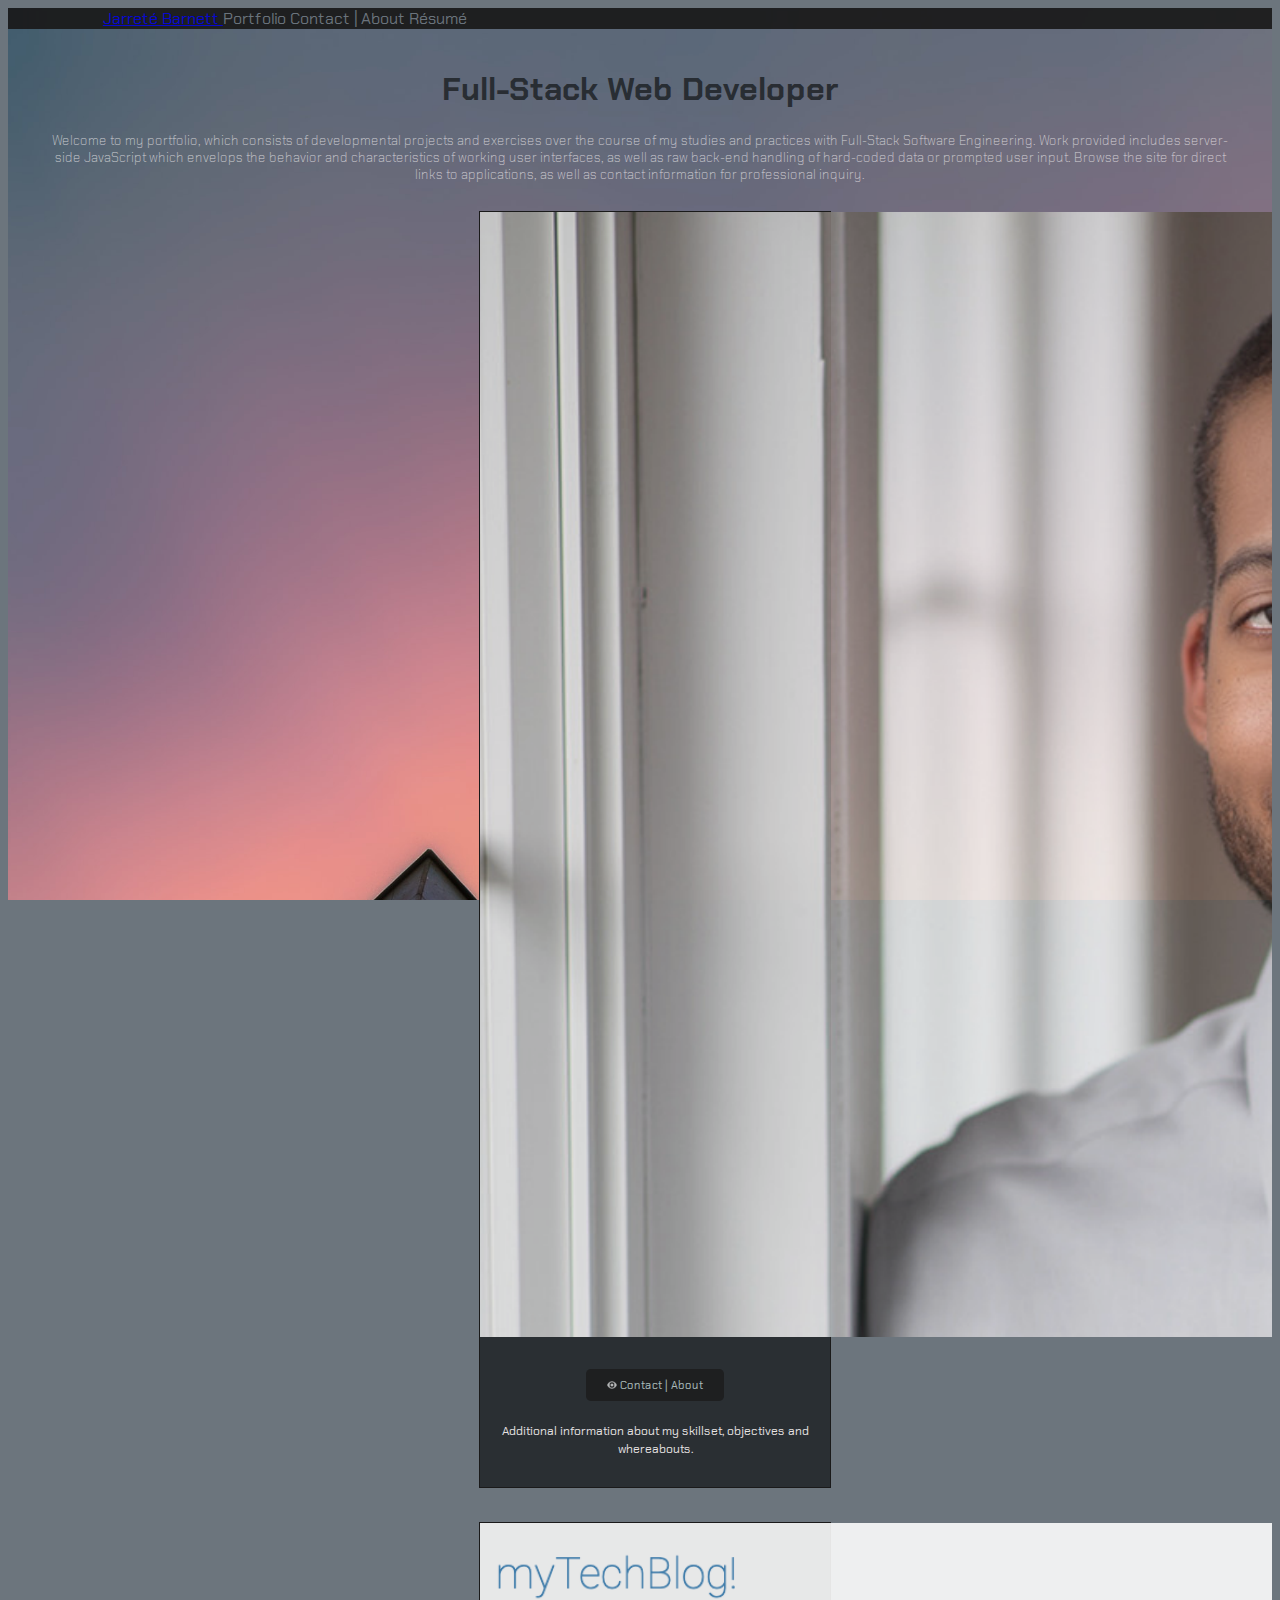
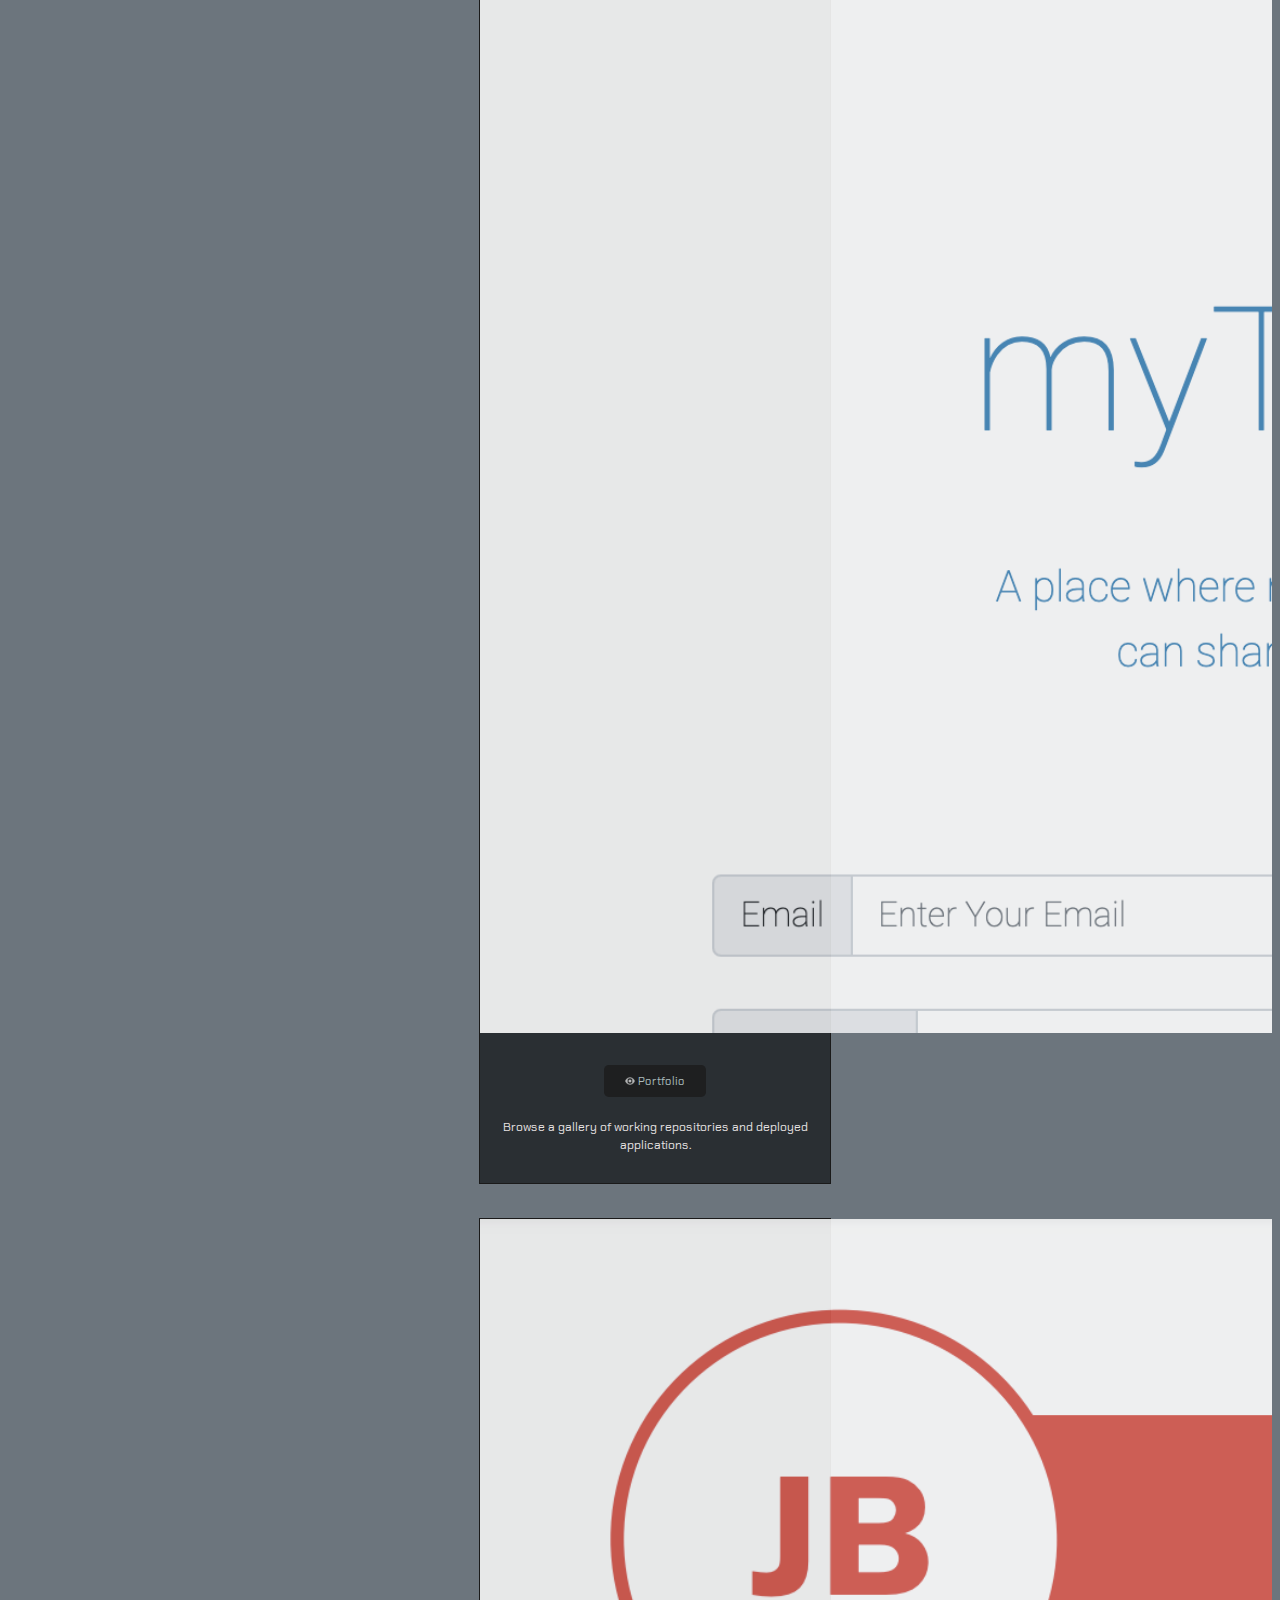
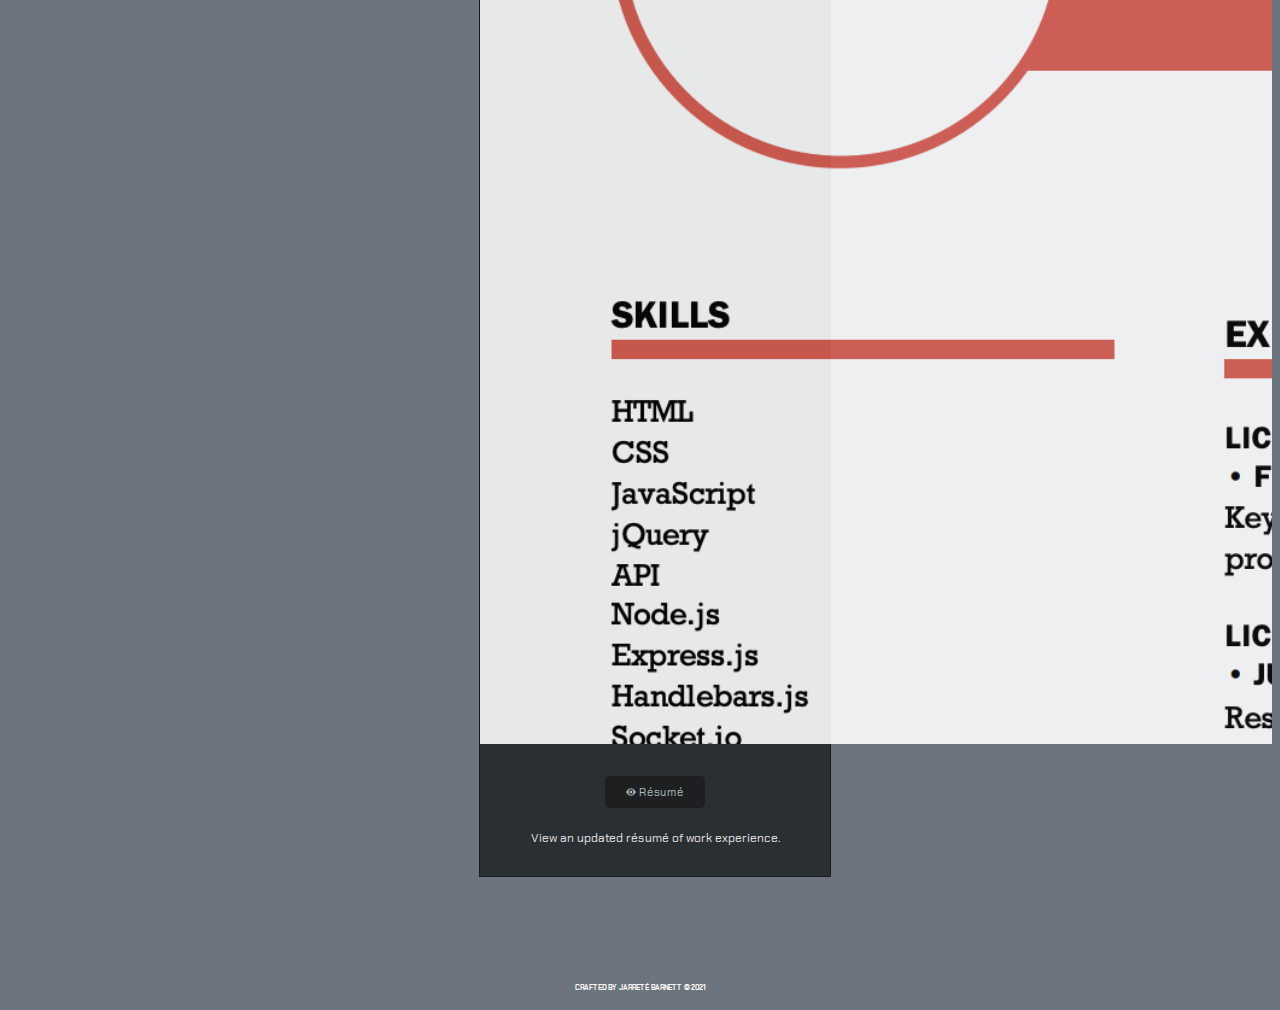
<file: index.html>
<!DOCTYPE html>
<html lang="en-us">
  <head>
    <meta charset="UTF-8">
    <meta http-equiv="X-UA-Compatible" content="IE=edge">
    <meta name="viewport" content="width=device-width, initial-scale=1.0">
    <link rel="shortcut icon" href="./assets/Images/portfolioshortcut.png" type="img/png">
    <title>Jarreté Barnett | Home</title>
    <link href="https://cdn.jsdelivr.net/npm/bootstrap@5.0.0-beta1/dist/css/bootstrap.min.css" rel="stylesheet" integrity="sha384-giJF6kkoqNQ00vy+HMDP7azOuL0xtbfIcaT9wjKHr8RbDVddVHyTfAAsrekwKmP1" crossorigin="anonymous">
    <link href="https://fonts.googleapis.com/css2?family=Chakra+Petch:wght@300&display=swap" rel="stylesheet">
    <link rel="stylesheet" href="./assets/CSS/style.css">
    <link rel="stylesheet" href="./assets/CSS/jass.css">
  </head>
  <body>
    <div class="container-fluid">
      <nav class="navbar navbar-expand-lg navbar-dark bg-dark" style="opacity: 93%">
        <div class="container">
          <div class="row-cols-auto">
            <div class="navbar" id="navbarNav">
              <a class="navbar-brand" href="index.html">
                Jarreté Barnett
              </a>
              <a class="nav-link" href="portfolio.html">Portfolio</a>
              <a class="nav-link" href="contact.html">Contact | About</a>
              <a class="nav-link" href="./assets/documents/Resume.pdf" target="_blank">Résumé</a>
            </div>
          </div>
        </div>
      </nav>
      <br>
      <h1>
        Full-Stack Web Developer
      </h1>
      <h2>
        Welcome to my portfolio, which consists of developmental projects and exercises over the course of my studies and practices with Full-Stack Software Engineering. Work provided includes server-side JavaScript which envelops the behavior and characteristics of working user interfaces, as well as raw back-end handling of hard-coded data or prompted user input. Browse the site for direct links to applications, as well as contact information for professional inquiry.
      </h2>
      <br>
      <div class="row">
        <div class="col-12">
          <div class="card mb-3" style="max-width: 350px;">
            <img src="./assets/Images/closeheadshot.png" class="card-img-top" alt="Bio">
            <div class="card-body">
              <br>
              <a href="contact.html" class="btn btn-dark"><img src="./assets/Images/eyeicon.png" style="max-width: 11px;"></img> Contact | About</a>
              <br>
              <br>
              <p class="card-text">Additional information about my skillset, objectives and whereabouts.</p>
            </div>
          </div>
        </div>
      </div>
      <br>
      <div class="row">
        <div class="col-12">
          <div class="card mb-3" style="max-width: 350px;">
            <img src="./assets/Images/mytechblog.png" class="card-img-top" alt="Portfolio">
            <div class="card-body">
              <br>
              <a href="portfolio.html" class="btn btn-dark"><img src="./assets/Images/eyeicon.png" style="max-width: 11px;"></img> Portfolio</a>
              <br>
              <br>
              <p class="card-text">Browse a gallery of working repositories and deployed applications.</p>
            </div>
          </div>
        </div>
      </div>
      <br>
      <div class="row">
        <div class="col-12">
          <div class="card mb-3" style="max-width: 350px;">
            <img src="./assets/Images/resumecloseup.png" class="card-img-top" alt="Résumé">
            <div class="card-body">
              <br>
              <a href="./assets/documents/Resume.pdf" class="btn btn-dark" target="_blank"><img src="./assets/Images/eyeicon.png" style="max-width: 11px;"></img> Résumé</a>
              <br>
              <br>
              <p class="card-text">View an updated résumé of work experience.</p>
            </div>
          </div>
        </div>
      </div>
      <br>
      <br>
      <br>
      <br>
      <br>
      <footer>
        CRAFTED BY JARRETÉ BARNETT &copy; 2021
      </footer>
      <br>
    </div>
  </body>
</html>
</file>
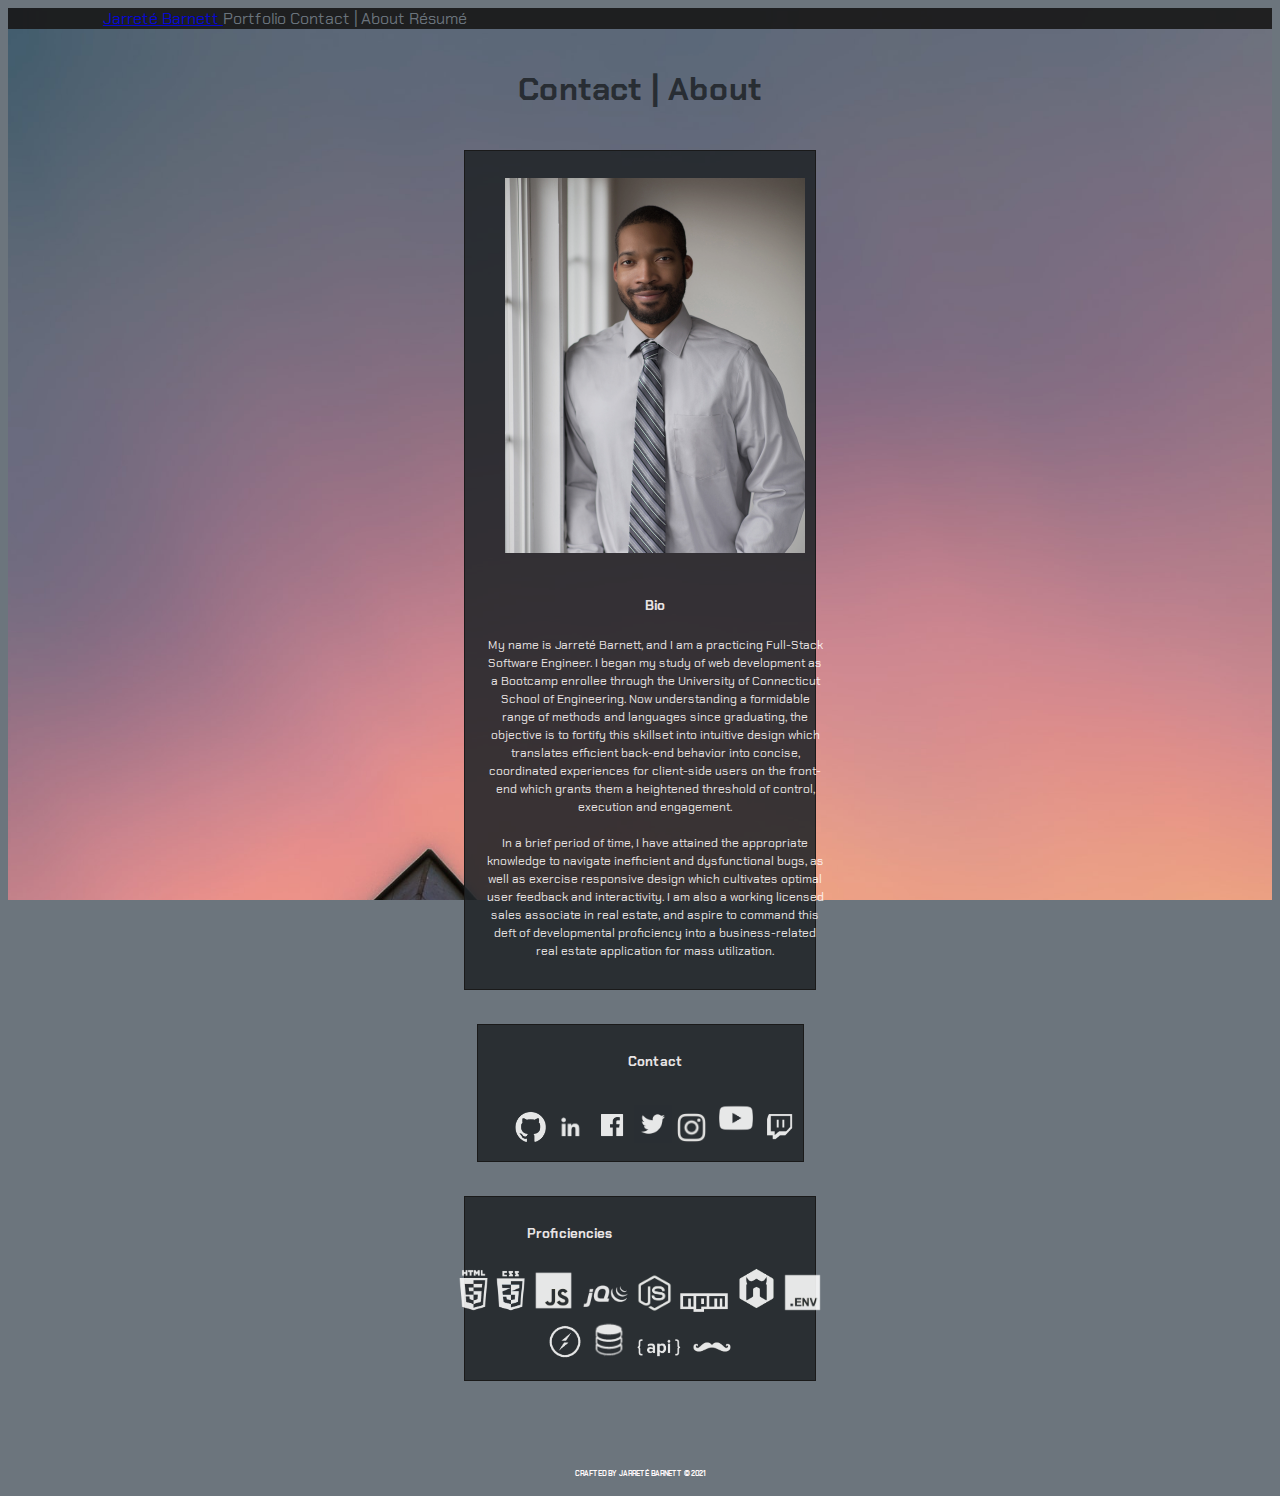
<file: contact.html>
<!DOCTYPE html>
<html lang="en-us">
  <head>
    <meta charset="UTF-8">
    <meta http-equiv="X-UA-Compatible" content="IE=edge">
    <meta name="viewport" content="width=device-width, initial-scale=1.0">
    <link rel="shortcut icon" href="./assets/Images/portfolioshortcut.png" type="img/png">
    <title>Jarreté Barnett | Contact</title>
    <link href="https://cdn.jsdelivr.net/npm/bootstrap@5.0.0-beta1/dist/css/bootstrap.min.css" rel="stylesheet" integrity="sha384-giJF6kkoqNQ00vy+HMDP7azOuL0xtbfIcaT9wjKHr8RbDVddVHyTfAAsrekwKmP1" crossorigin="anonymous">
    <link href="https://fonts.googleapis.com/css2?family=Chakra+Petch:wght@300&display=swap" rel="stylesheet">
    <link rel="stylesheet" href="./assets/CSS/style.css">
    <link rel="stylesheet" href="./assets/CSS/jass.css">
  </head>
  <body>
    <div class="container-fluid">
      <nav class="navbar navbar-expand-lg navbar-dark bg-dark" style="opacity: 93%">
        <div class="container">
          <div class="row-cols-auto">
            <div class="navbar" id="navbarNav">
              <a class="navbar-brand" href="index.html">
                Jarreté Barnett
              </a>
              <a class="nav-link" href="portfolio.html">Portfolio</a>
              <a class="nav-link" href="contact.html">Contact | About</a>
              <a class="nav-link" href="./assets/documents/Resume.pdf" target="_blank">Résumé</a>
            </div>
          </div>
        </div>
      </nav>
      <br>
      <h1>
        Contact | About
      </h1>
      <br>
      <div class="row">
        <div class="card mb-3" style="max-width: 350px;">
          <div class="row g-0">
            <div class="col-12">
              <div class="card-body">
                <br>
                <img src="./assets/Images/headshot.JPG" class ="card-img-top" style="max-width: 300px;" alt="Contact"></img>
                <h5 class="card-title">
                  <br>
                  Bio
                </h5>
                <p class="card-text">
                  My name is Jarreté Barnett, and I am a practicing Full-Stack Software Engineer. I began my study of web development as a Bootcamp enrollee through the University of Connecticut School of Engineering. Now understanding a formidable range of methods and languages since graduating, the objective is to fortify this skillset into intuitive design which translates efficient back-end behavior into concise, coordinated experiences for client-side users on the front-end which grants them a heightened threshold of control, execution and engagement.
                  <br>
                  <br>
                  In a brief period of time, I have attained the appropriate knowledge to navigate inefficient and dysfunctional bugs, as well as exercise responsive design which cultivates optimal user feedback and interactivity. I am also a working licensed sales associate in real estate, and aspire to command this deft of developmental proficiency into a business-related real estate application for mass utilization.
                </p>
              </div>
            </div>
          </div>
        </div>
      </div>
      <br>
      <div class="row">
        <div class="card mb-3" style="max-width: 350px;">
          <div class="col-md-12">
            <div class="card-body">
              <h5 class="card-title">
                Contact
              </h5>
              <div class="row-cols-auto">
                <a href="https://www.github.com/jarretebarnett/" target="_blank"><img src="./assets/Images/githublogo.png" style="max-width: 33px;"></img></a>
                <a href="https://www.linkedin.com/in/jarretebarnett/" target="_blank"><img src="./assets/Images/LinkedIn.png" style="max-width: 40px;"></img></a>
                <a href="https://www.facebook.com/jarrete.y.barnett/" target="_blank"><img src="./assets/Images/Facebook.png" style="max-width: 36px;"></img></a>
                <a href="https://twitter.com/jarrete_barnett" target="_blank"><img src="./assets/Images/Twitter.png" style="max-width: 38px;"></img></a>
                <a href="https://www.instagram.com/jarretebarnett/" target="_blank"><img src="./assets/Images/Instagram.jpg" style="max-width: 31px;"></img></a>
                <a href="https://www.youtube.com/channel/UCrvMqVxDXQxNlDNoavSRh5g" target="_blank"><img src="./assets/Images/YouTube.png" style="max-width: 50px;"></img></a>
                <a href="https://www.twitch.tv/jaewhybe" target="_blank"><img src="./assets/Images/Twitch.png" style="max-width: 31px;"></img></a>
              </div>
            </div>
          </div>
        </div>
      </div>
      <br>
      <div class="row">
        <div class="card mb-3" style="max-width: 350px;">
          <div class="card-body">
            <div class="row g-0">
              <h5 class="card-title">
                Proficiencies
              </h5>
              <br>
              <div class="row-cols-auto">
                <a><img src="./assets/Images/html.png" style="max-width: 33px;"></img></a>
                <a><img src="./assets/Images/css.png" style="max-width: 33px;"></img></a>
                <a><img src="./assets/Images/js.png" style="max-width: 45px;"></img></a>
                <a><img src="./assets/Images/jquery.png" style="max-width: 52px;"></img></a>
                <a><img src="./assets/Images/node.png" style="max-width: 37px;"></img></a>
                <a><img src="./assets/Images/npm.png" style="max-width: 54px;"></img></a>
                <a><img src="./assets/Images/nodemon.png" style="max-width: 43px;"></img></a>
                <a><img src="./assets/Images/dotenv.png" style="max-width: 41px;"></img></a>
                <a><img src="./assets/Images/socketio.png" style="max-width: 40px;"></img></a>
                <a><img src="./assets/Images/sql.png" style="max-width: 40px;"></img></a>
                <a><img src="./assets/Images/api.png" style="max-width: 53px;"></img></a>
                <a><img src="./assets/Images/handlebarsjs.png" style="max-width: 46px;"></img></a>
              </div>
            </div>
          </div>
        </div>
      </div>
      <br>
      <br>
      <br>
      <br>
      <footer>
       CRAFTED BY JARRETÉ BARNETT &copy; 2021
      </footer>
      <br>
    </div>
  </body>
</html>
</file>
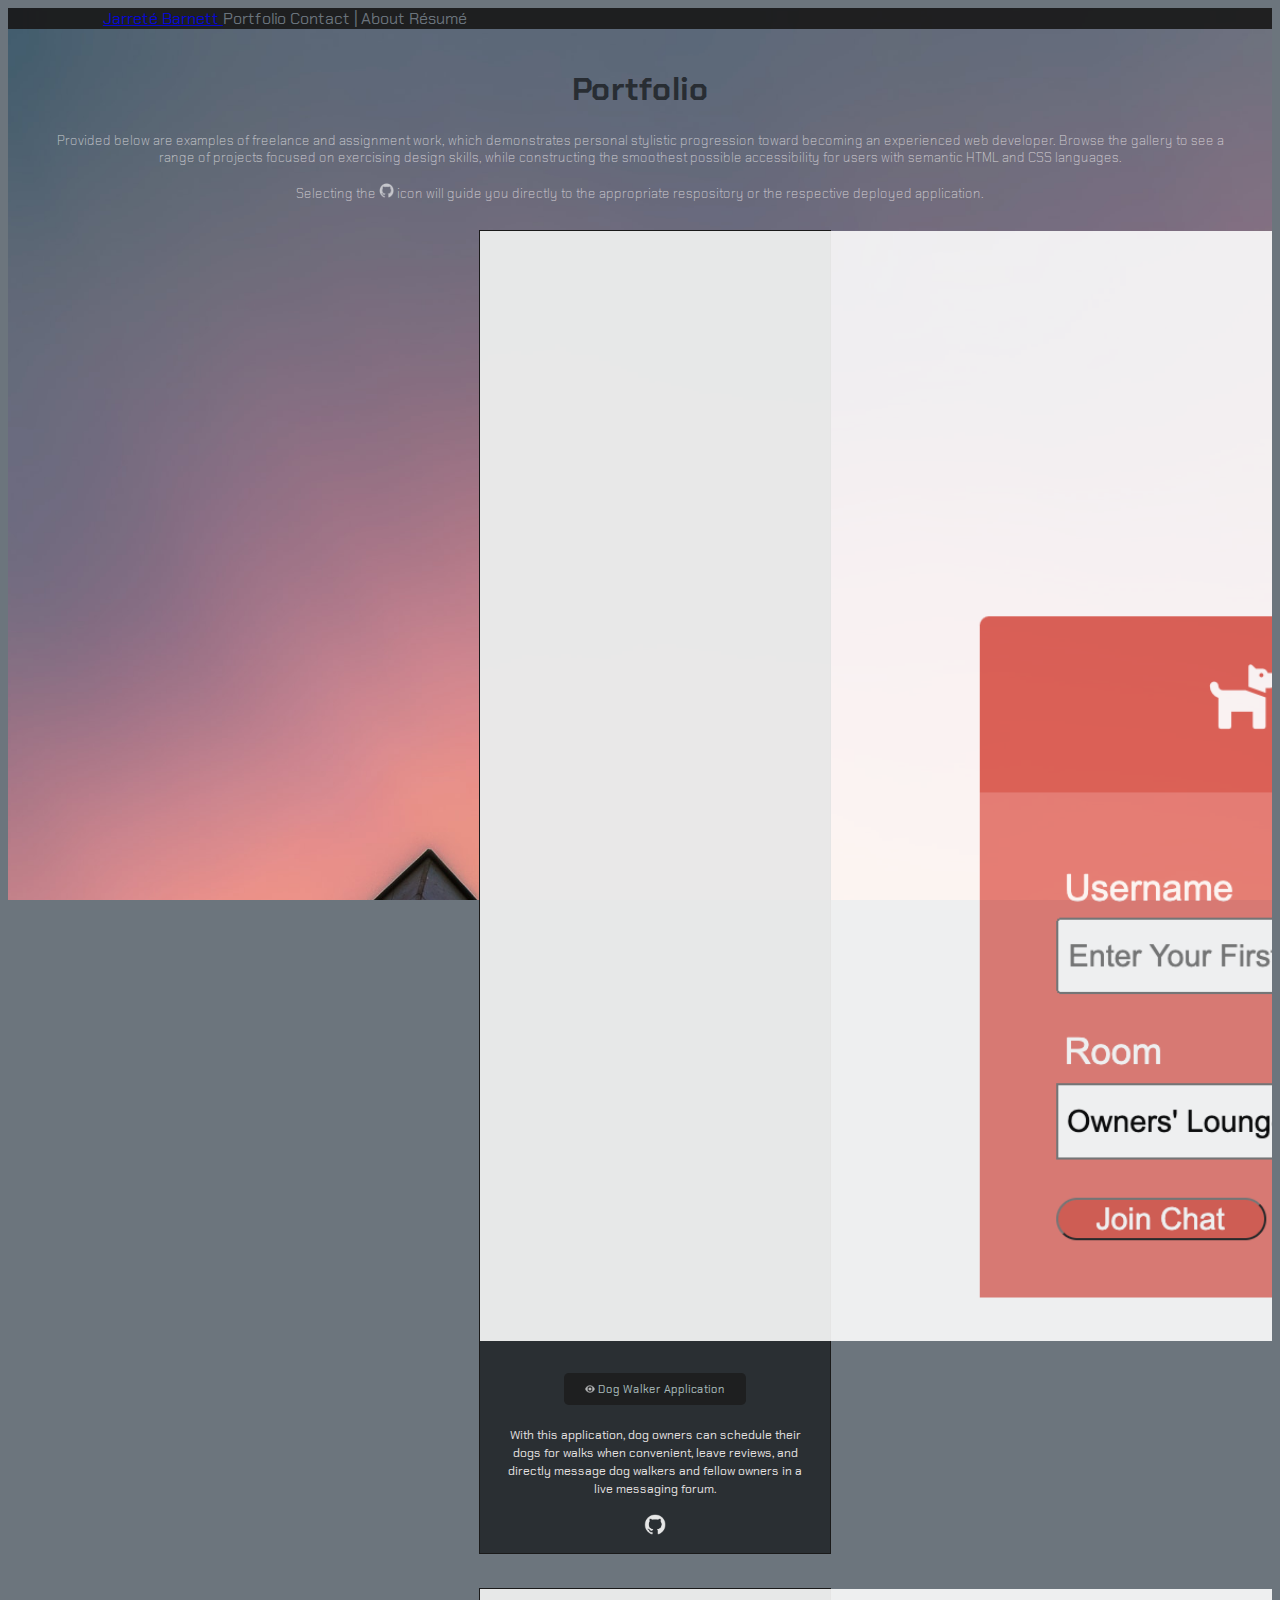
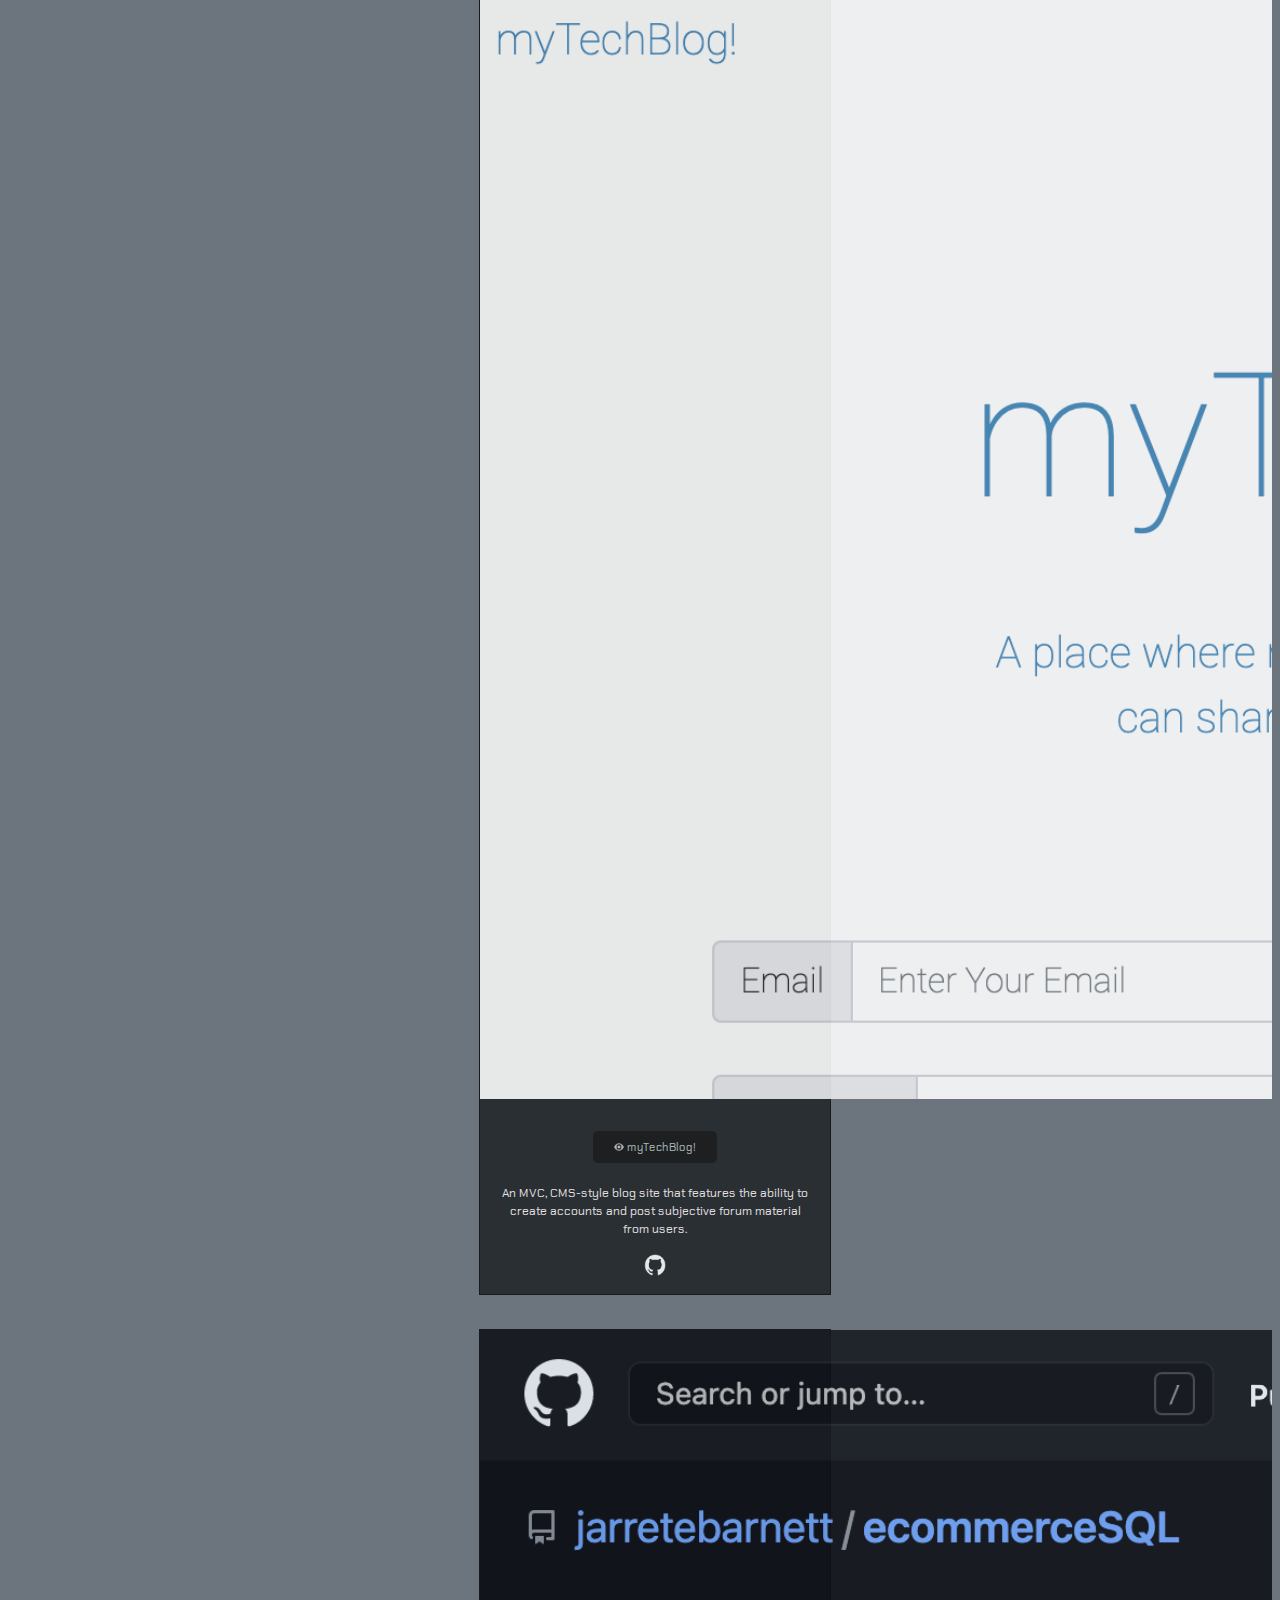
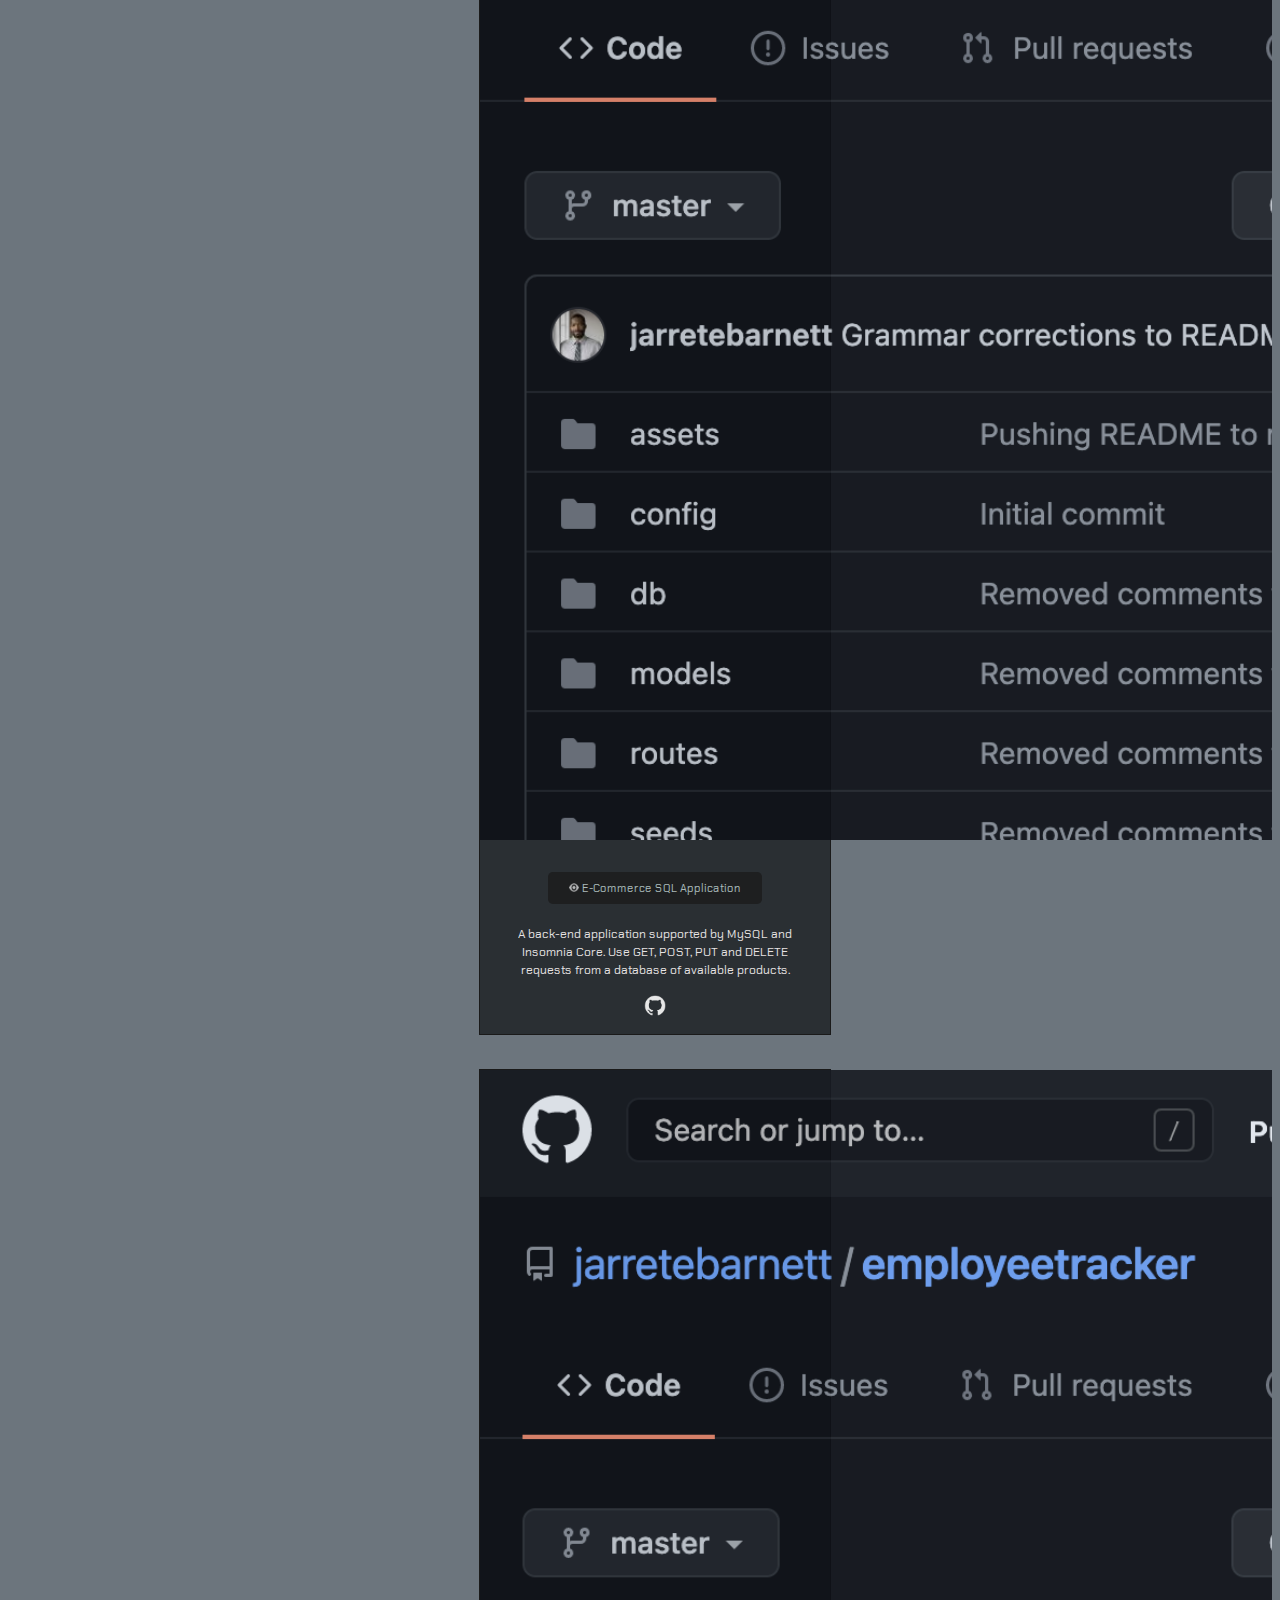
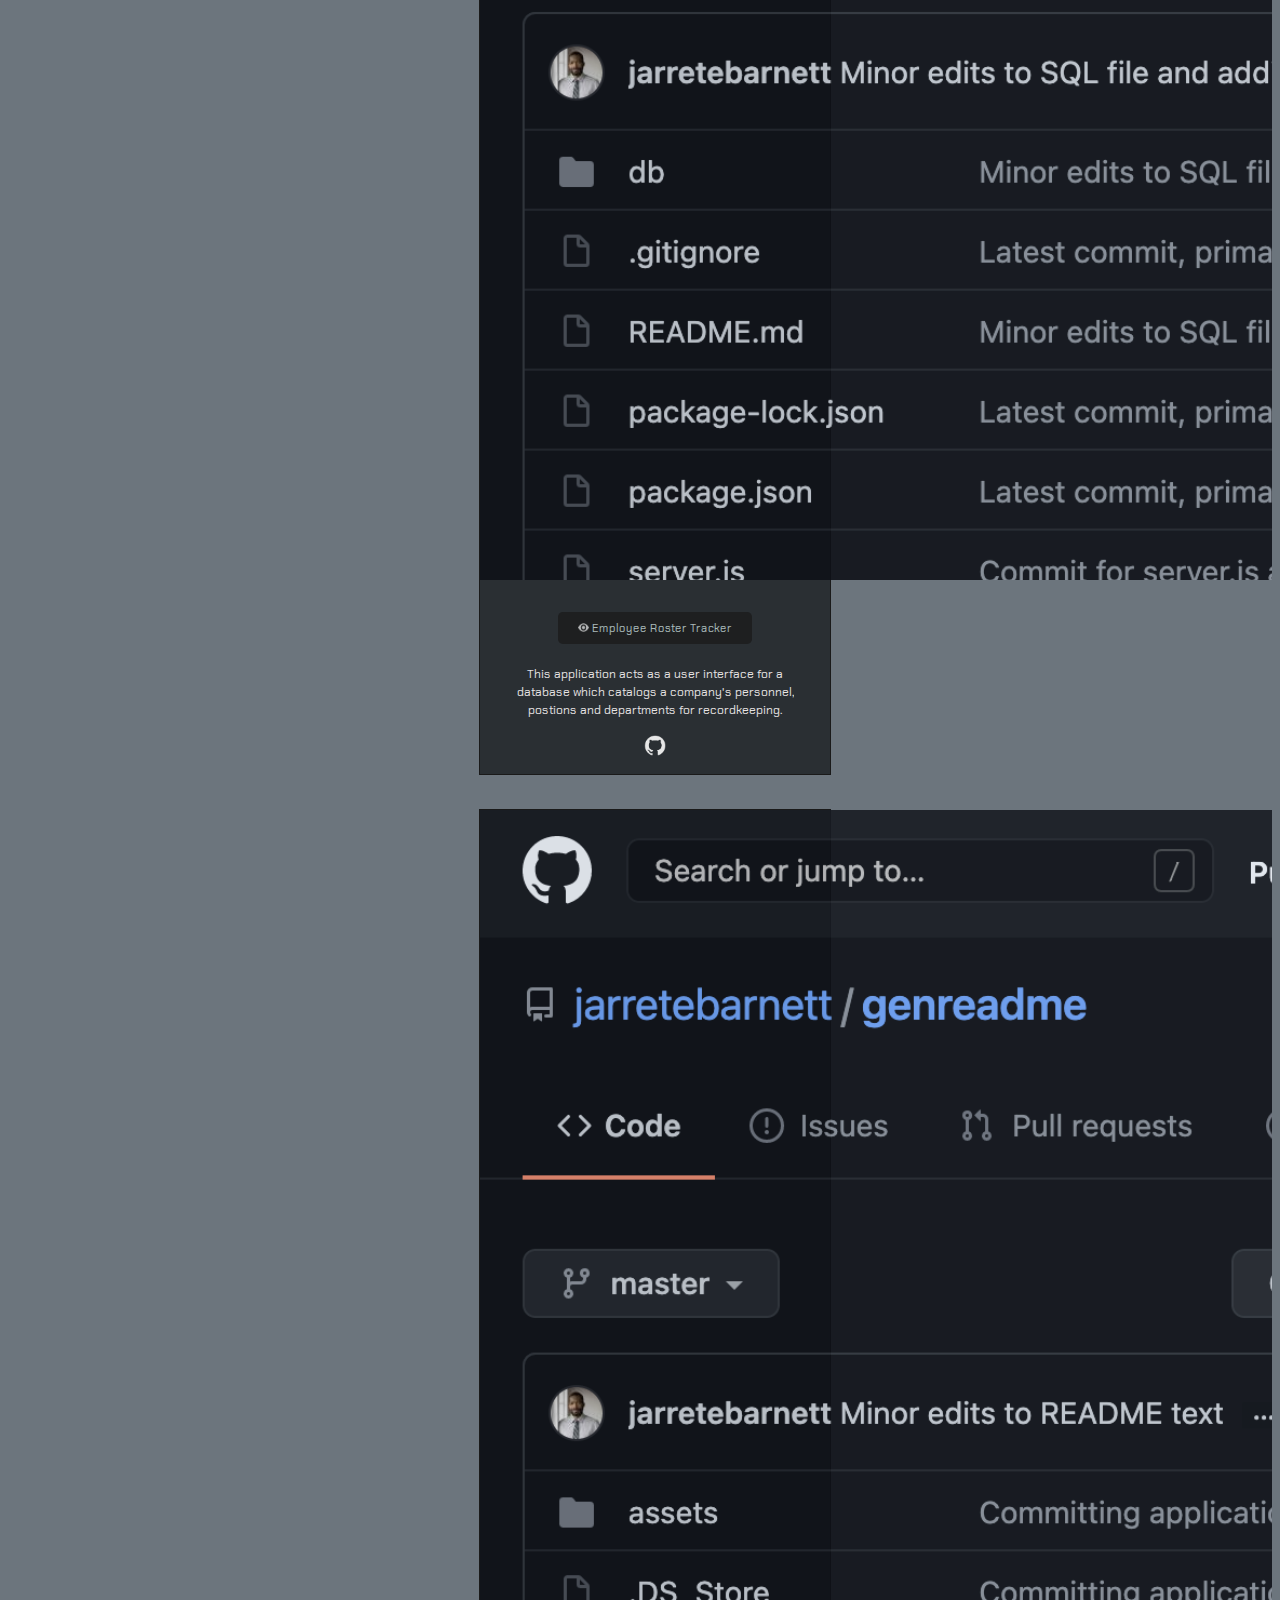
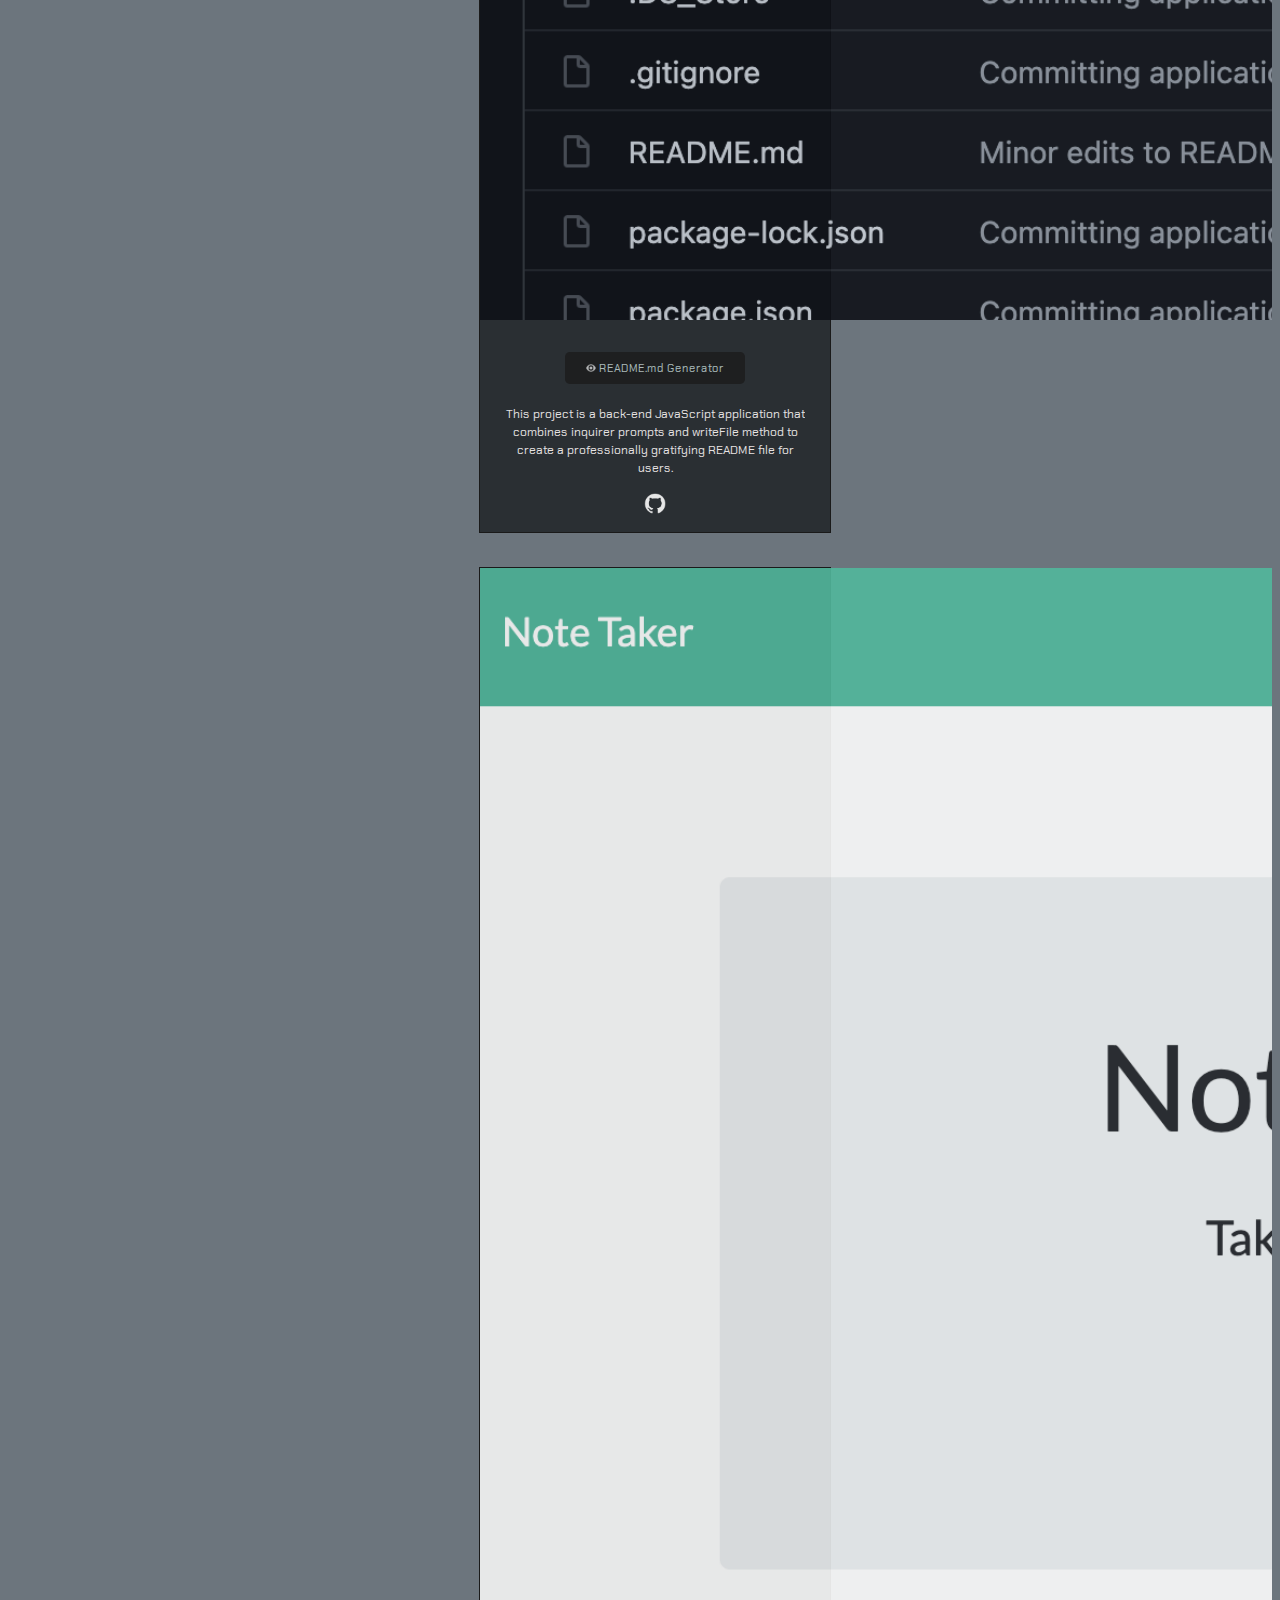
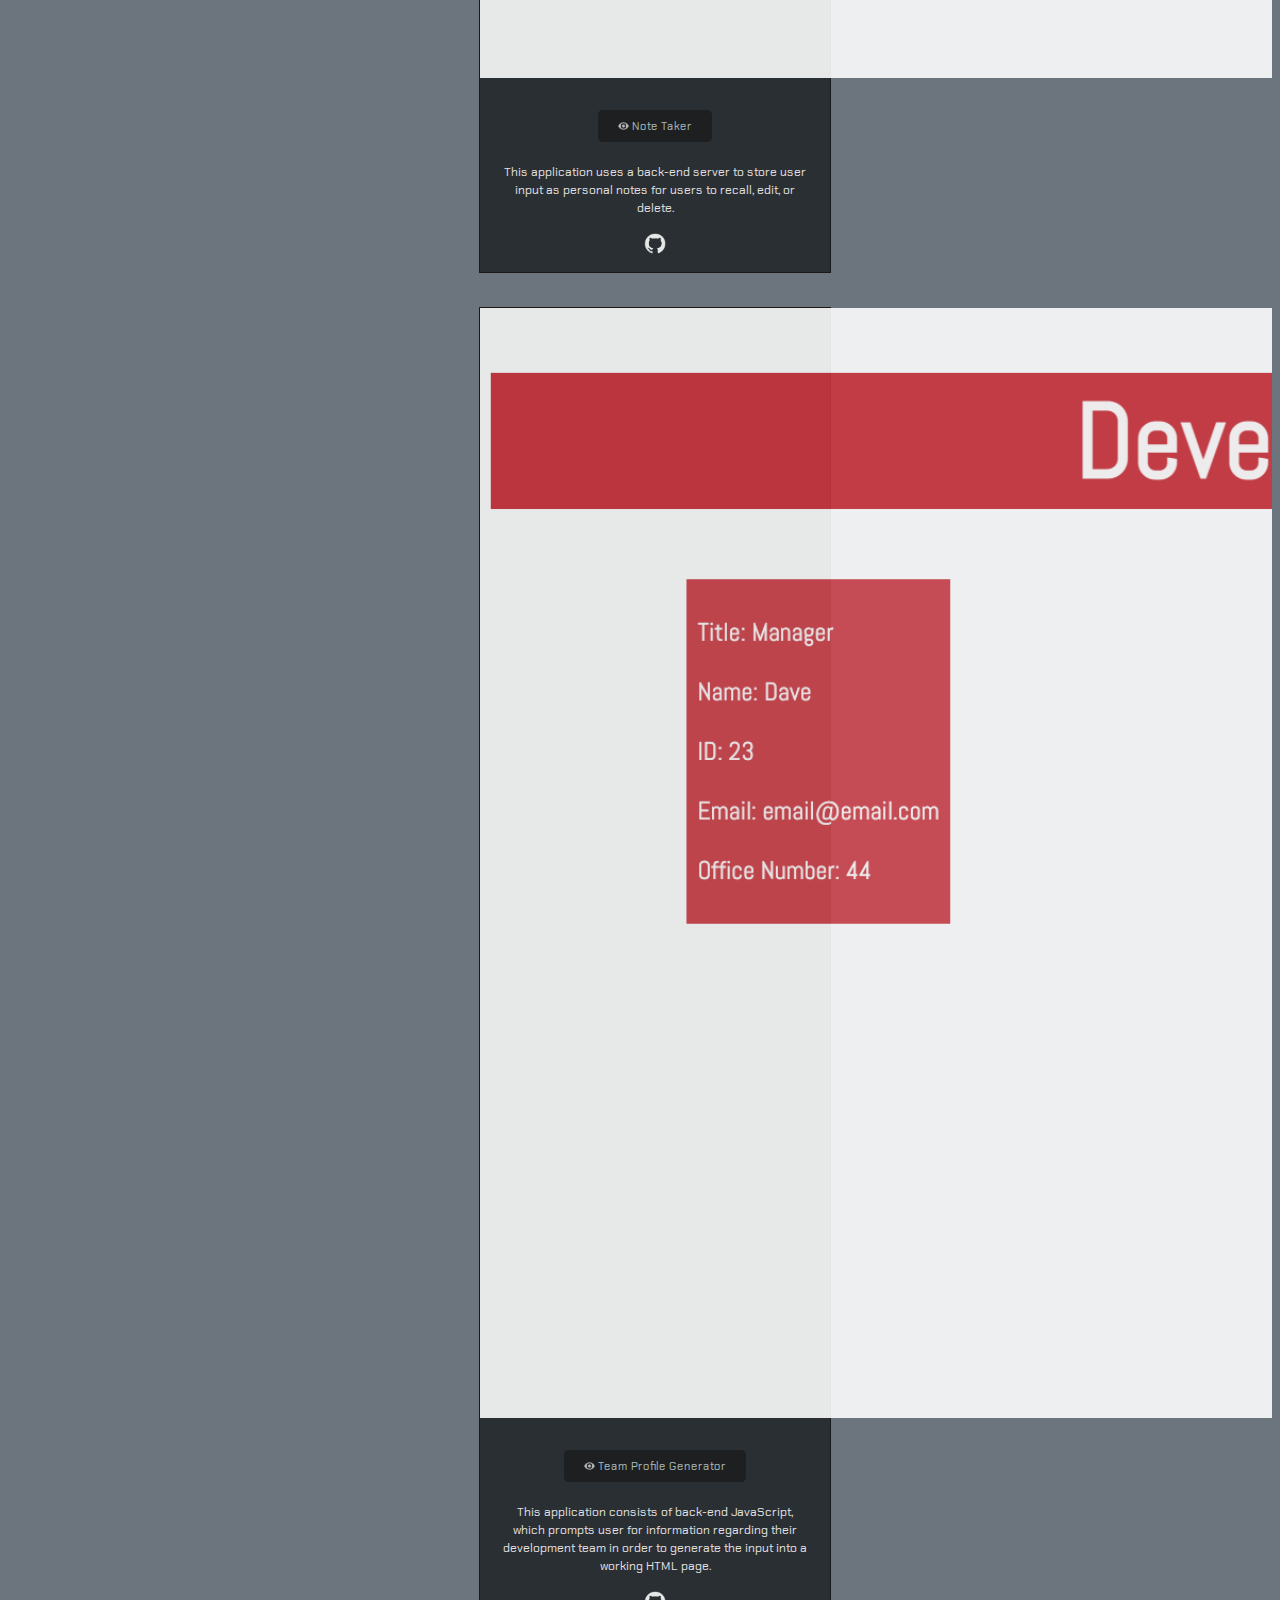
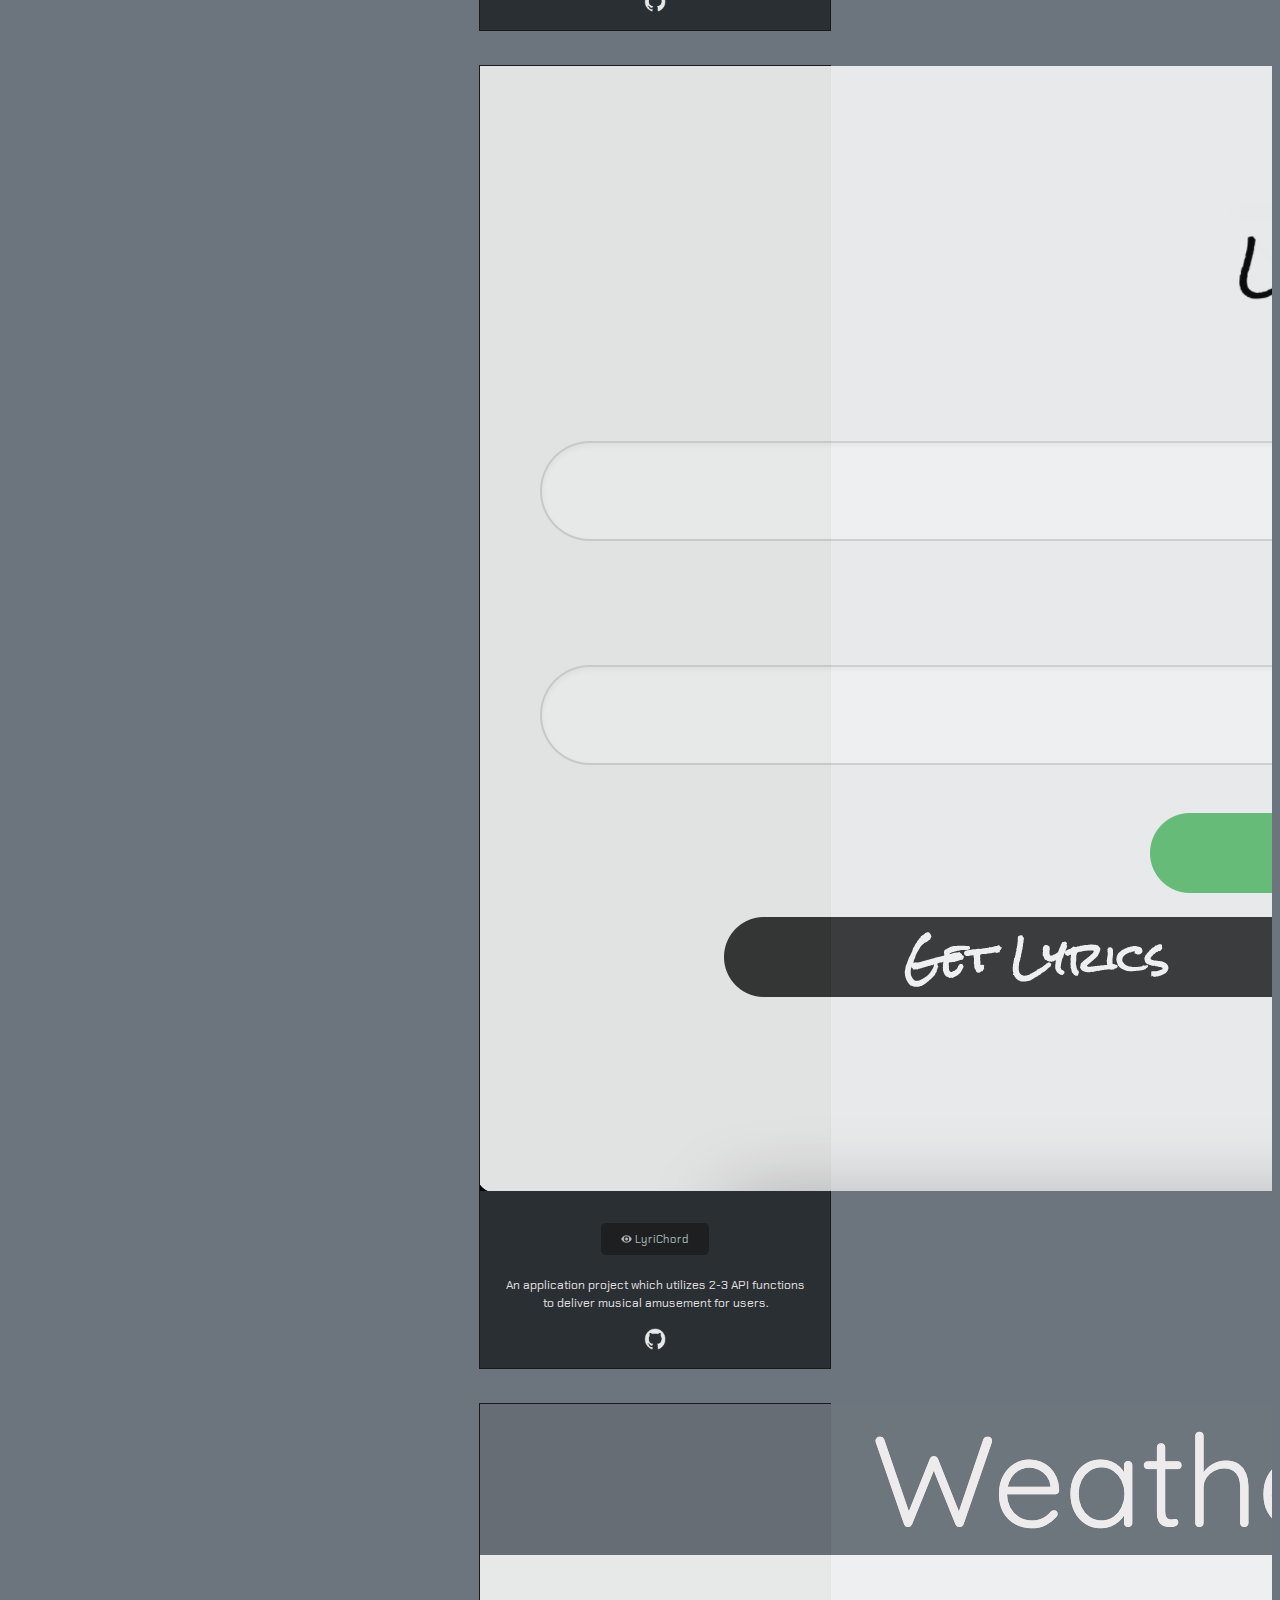
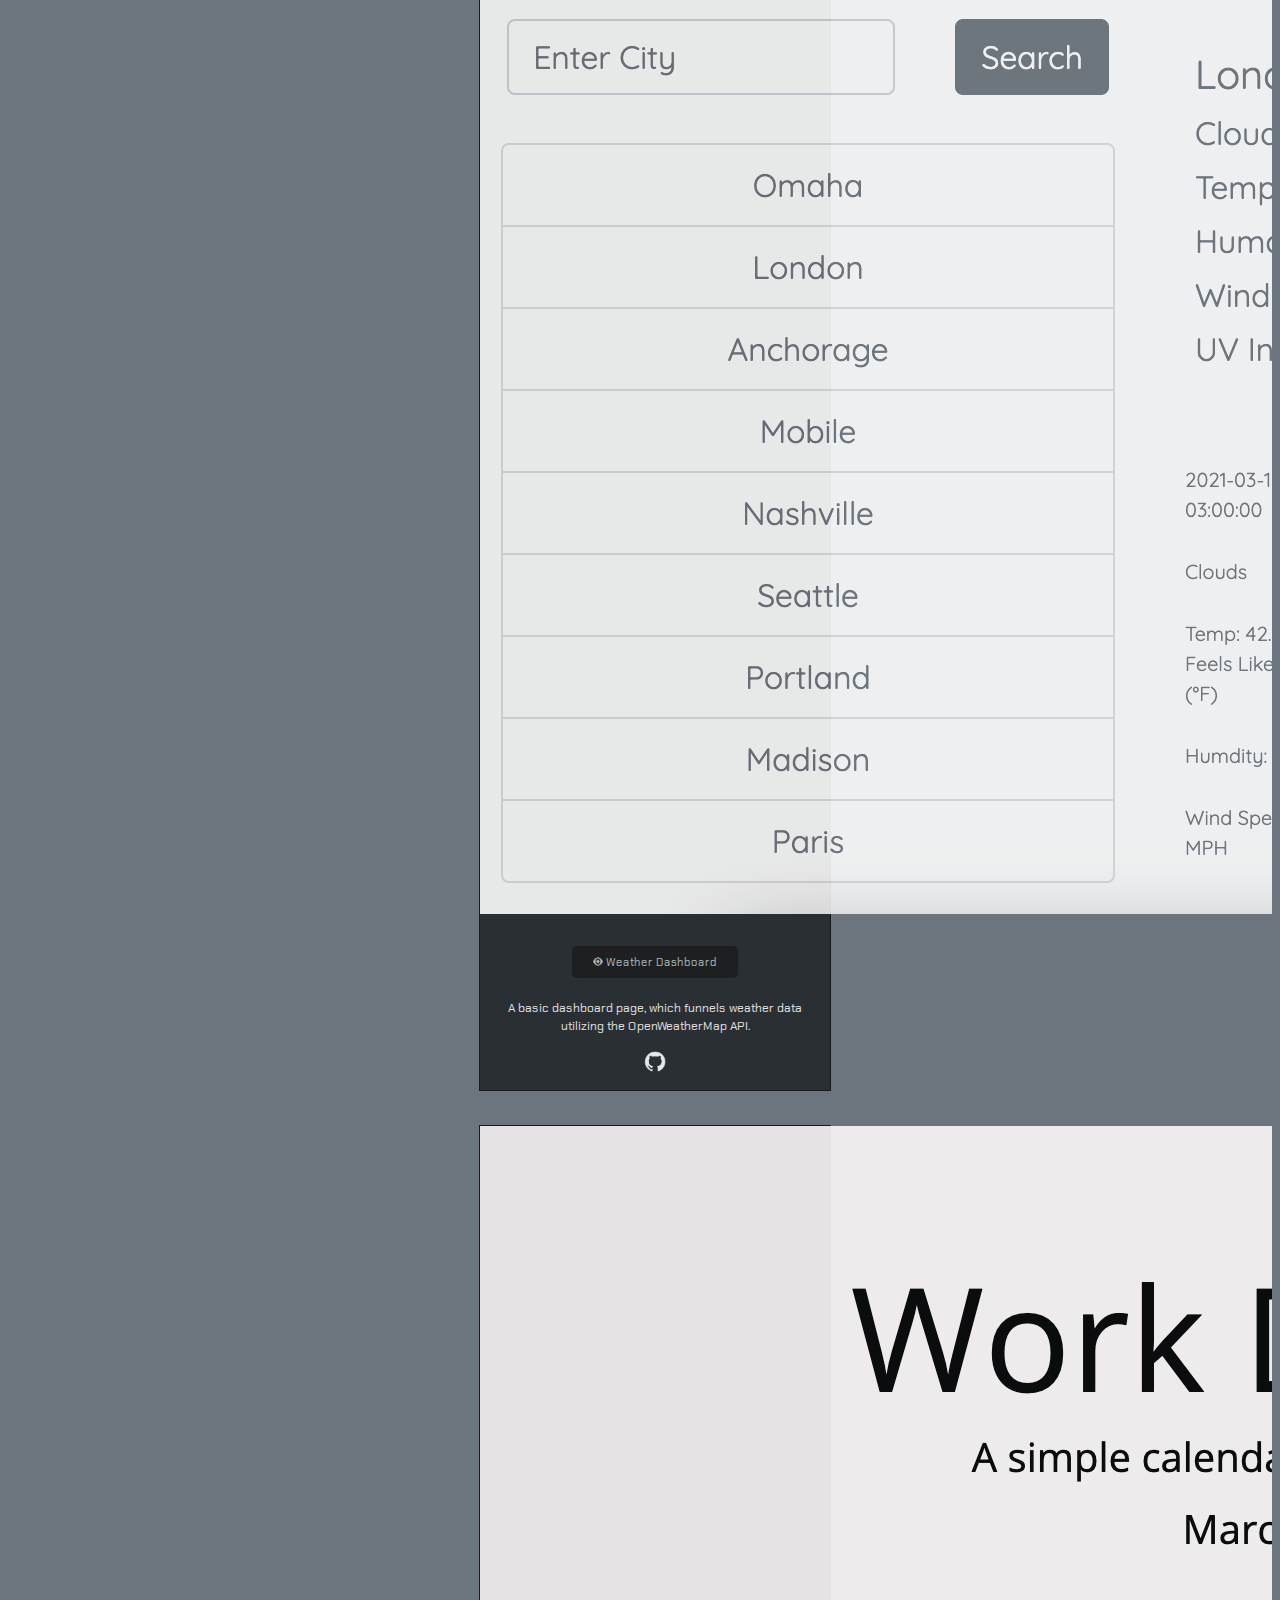
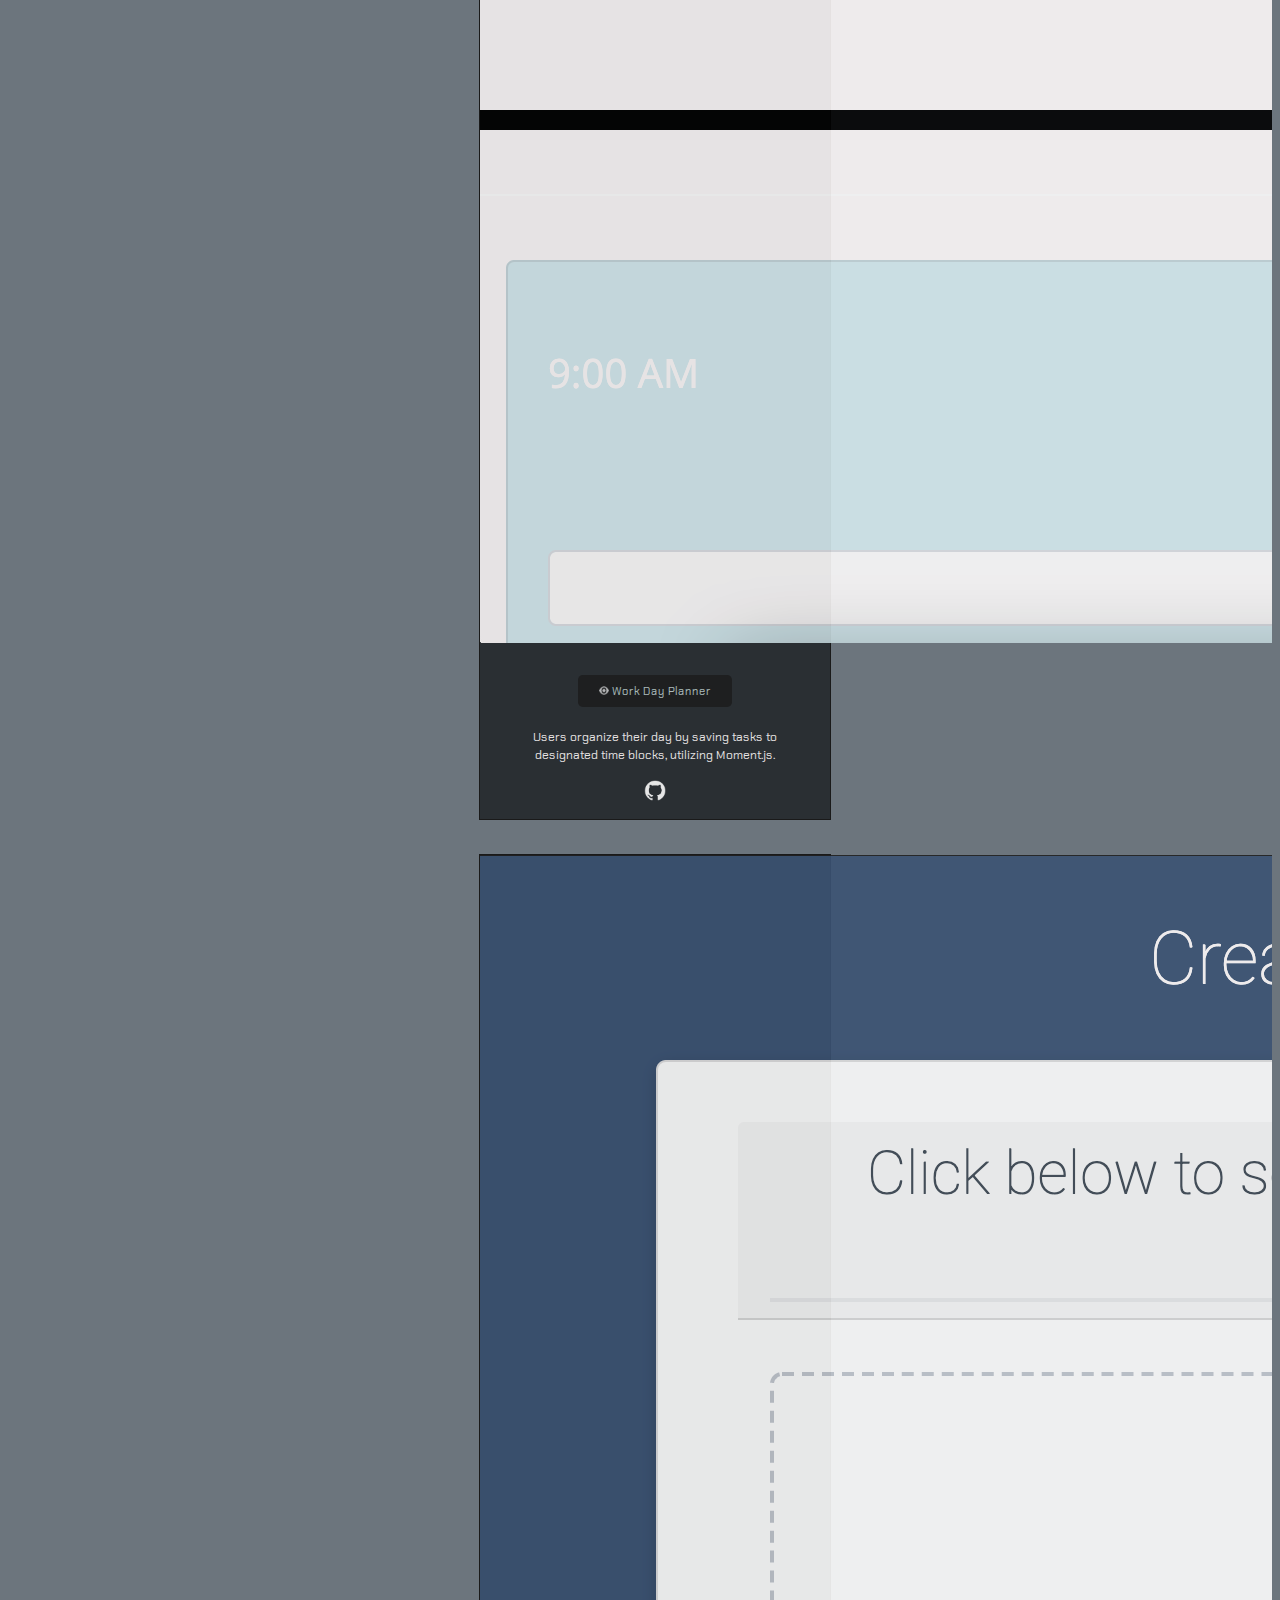
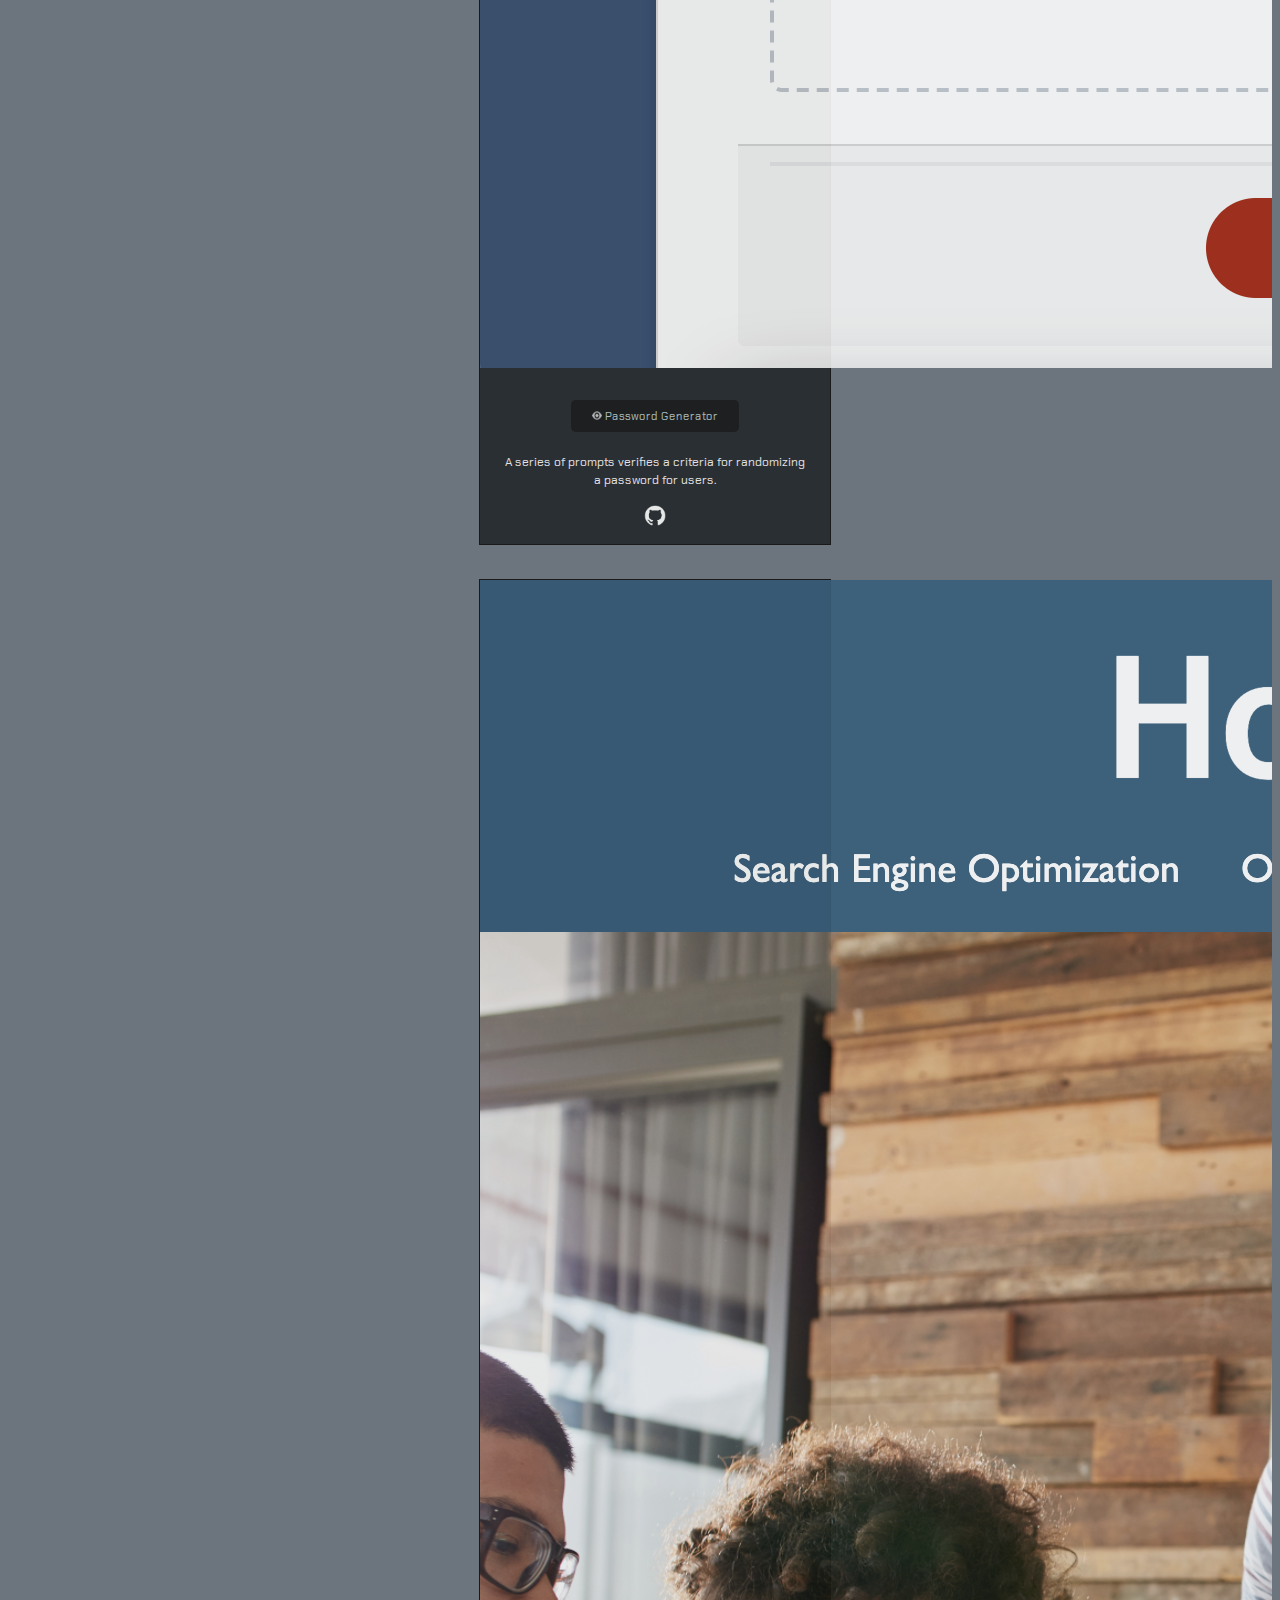
<file: portfolio.html>
<!DOCTYPE html>
<html lang="en-us">
  <head>
    <meta charset="UTF-8">
    <meta http-equiv="X-UA-Compatible" content="IE=edge">
    <meta name="viewport" content="width=device-width, initial-scale=1.0">
    <link rel="shortcut icon" href="./assets/Images/portfolioshortcut.png" type="img/png">
    <title>Jarreté Barnett | Portfolio</title>
    <link href="https://cdn.jsdelivr.net/npm/bootstrap@5.0.0-beta1/dist/css/bootstrap.min.css" rel="stylesheet" integrity="sha384-giJF6kkoqNQ00vy+HMDP7azOuL0xtbfIcaT9wjKHr8RbDVddVHyTfAAsrekwKmP1" crossorigin="anonymous">
    <link href="https://fonts.googleapis.com/css2?family=Chakra+Petch:wght@300&display=swap" rel="stylesheet">
    <link rel="stylesheet" href="./assets/CSS/style.css">
    <link rel="stylesheet" href="./assets/CSS/jass.css">
  </head>
  <body>
    <div class="container-fluid">
      <nav class="navbar navbar-expand-lg navbar-dark bg-dark" style="opacity: 93%">
        <div class="container">
          <div class="row-cols-auto">
            <div class="navbar" id="navbarNav">
              <a class="navbar-brand" href="index.html">
                Jarreté Barnett
              </a>
              <a class="nav-link" href="portfolio.html">Portfolio</a>
              <a class="nav-link" href="contact.html">Contact | About</a>
              <a class="nav-link" href="./assets/documents/Resume.pdf" target="_blank">Résumé</a>
            </div>
          </div>
        </div>
      </nav>
      <br>
      <h1>
        Portfolio
      </h1>
      <h2>
        Provided below are examples of freelance and assignment work, which demonstrates personal stylistic progression toward becoming an experienced web developer. Browse the gallery to see a range of projects focused on exercising design skills, while constructing the smoothest possible accessibility for users with semantic HTML and CSS languages.
        <br>
        <br>
        Selecting the  <a href="https://github.com/jarretebarnett" target="_blank"><img src="./assets/Images/githublogo.png" style="max-width: 16px;"></a>  icon will guide you directly to the appropriate respository or the respective deployed application.
      </h2>
      <br>
      <div class="row">
        <div class="col-12">
          <div class="card mb-3"style="max-width: 350px;">
            <img src="./assets/Images/dogwalker.png" class="card-img-top" alt="Portfolio">
            <div class="card-body">
              <br>
              <a href="https://dogwalkerapp.herokuapp.com/" target="_blank" class="btn btn-dark"><img src="./assets/Images/eyeicon.png" style="max-width: 11px;"></img> Dog Walker Application</a>
              <br>
              <br>
              <p class="card-text">With this application, dog owners can schedule their dogs for walks when convenient, leave reviews, and directly message dog walkers and fellow owners in a live messaging forum.</p>
              <a href="https://github.com/jarretebarnett/dogwalker" target="_blank"><img src="./assets/Images/githublogo.png" style="max-width: 22px;"></img></a>
            </div>
          </div>
        </div>
      </div>
      <br>
      <div class="row">
        <div class="col-12">
          <div class="card mb-3" style="max-width: 350px;">
            <img src="./assets/Images/mytechblog.png" class="card-img-top" alt="Portfolio">
            <div class="card-body">
              <br>
              <a href="https://techblogmvc.herokuapp.com/" target="_blank" class="btn btn-dark"><img src="./assets/Images/eyeicon.png" style="max-width: 11px;"></img> myTechBlog!</a>
              <br>
              <br>
              <p class="card-text">An MVC, CMS-style blog site that features the ability to create accounts and post subjective forum material from users.</p>
              <a href="https://github.com/jarretebarnett/MVCtechblog" target="_blank"><img src="./assets/Images/githublogo.png" style="max-width: 22px;"></img></a>
            </div>
          </div>
        </div>
      </div>
      <br>
      <div class="row">
        <div class="col-12">
          <div class="card mb-3" style="max-width: 350px;">
            <img src="./assets/Images/ecommerce.png" class="card-img-top" alt="Portfolio">
            <div class="card-body">
              <br>
              <a href="https://github.com/jarretebarnett/ecommerceSQL" target="_blank" class="btn btn-dark"><img src="./assets/Images/eyeicon.png" style="max-width: 11px;"></img> E-Commerce SQL Application</a>
              <br>
              <br>
              <p class="card-text">A back-end application supported by MySQL and Insomnia Core. Use GET, POST, PUT and DELETE requests from a database of available products.</p>
              <a href="https://github.com/jarretebarnett/ecommerceSQL" target="_blank"><img src="./assets/Images/githublogo.png" style="max-width: 22px;"></img></a>
            </div>
          </div>
        </div>
      </div>
      <br>
      <div class="row">
        <div class="col-12">
          <div class="card mb-3" style="max-width: 350px;">
            <img src="./assets/Images/employeetracker.png" class="card-img-top" alt="Portfolio">
            <div class="card-body">
              <br>
              <a href="https://github.com/jarretebarnett/employeetracker" target="_blank" class="btn btn-dark"><img src="./assets/Images/eyeicon.png" style="max-width: 11px;"></img> Employee Roster Tracker</a>
              <br>
              <br>
              <p class="card-text">This application acts as a user interface for a database which catalogs a company's personnel, postions and departments for recordkeeping.</p>
              <a href="https://github.com/jarretebarnett/employeetracker" target="_blank"><img src="./assets/Images/githublogo.png" style="max-width: 22px;"></img></a>
            </div>
          </div>
        </div>
      </div>
      <br>
      <div class="row">
        <div class="col-12">
          <div class="card mb-3" style="max-width: 350px;">
            <img src="./assets/Images/genreadme.png" class="card-img-top" alt="Portfolio">
            <div class="card-body">
              <br>
              <a href="https://github.com/jarretebarnett/genreadme" target="_blank" class="btn btn-dark"><img src="./assets/Images/eyeicon.png" style="max-width: 11px;"></img> README.md Generator</a>
              <br>
              <br>
              <p class="card-text">This project is a back-end JavaScript application that combines inquirer prompts and writeFile method to create a professionally gratifying README file for users.</p>
              <a href="https://github.com/jarretebarnett/genreadme" target="_blank"><img src="./assets/Images/githublogo.png" style="max-width: 22px;"></img></a>
            </div>
          </div>
        </div>
      </div>
      <br>
      <div class="row">
        <div class="col-12">
          <div class="card mb-3" style="max-width: 350px;">
            <img src="./assets/Images/notetaker.png" class="card-img-top" alt="Portfolio">
            <div class="card-body">
              <br>
              <a href="https://backendnotetaker.herokuapp.com/" target="_blank" class="btn btn-dark"><img src="./assets/Images/eyeicon.png" style="max-width: 11px;"></img> Note Taker</a>
              <br>
              <br>
              <p class="card-text">This application uses a back-end server to store user input as personal notes for users to recall, edit, or delete.</p>
              <a href="https://github.com/jarretebarnett/notetaker" target="_blank"><img src="./assets/Images/githublogo.png" style="max-width: 22px;"></img></a>
            </div>
          </div>
        </div>
      </div>
      <br>
      <div class="row">
        <div class="col-12">
          <div class="card mb-3" style="max-width: 350px;">
            <img src="./assets/Images/teamprofilegen.png" class="card-img-top" alt="Portfolio">
            <div class="card-body">
              <br>
              <a href="https://jarretebarnett.github.io/teamprofilegen/" target="_blank" class="btn btn-dark"><img src="./assets/Images/eyeicon.png" style="max-width: 11px;"></img> Team Profile Generator</a>
              <br>
              <br>
              <p class="card-text">This application consists of back-end JavaScript, which prompts user for information regarding their development team in order to generate the input into a working HTML page.</p>
              <a href="https://github.com/jarretebarnett/teamprofilegen" target="_blank"><img src="./assets/Images/githublogo.png" style="max-width: 22px;"></img></a>
            </div>
          </div>
        </div>
      </div>
      <br>
      <div class="row">
        <div class="col-12">
          <div class="card mb-3" style="max-width: 350px;">
            <img src="./assets/Images/overall.PNG" class="card-img-top" alt="Portfolio">
            <div class="card-body">
              <br>
              <a href="https://seanmonaghan.github.io/LyriChord/" target="_blank" class="btn btn-dark"><img src="./assets/Images/eyeicon.png" style="max-width: 11px;"></img> LyriChord</a>
              <br>
              <br>
              <p class="card-text">An application project which utilizes 2-3 API functions to deliver musical amusement for users.</p>
              <a href="https://github.com/Seanmonaghan/LyriChord" target="_blank"><img src="./assets/Images/githublogo.png" style="max-width: 22px;"></img></a>
            </div>
          </div>
        </div>
      </div>
      <br>
      <div class="row">
        <div class="col-12">
          <div class="card mb-3" style="max-width: 350px;">
            <img src="./assets/Images/weatherdash.png" class="card-img-top" alt="Portfolio">
            <div class="card-body">
              <br>
              <a href="https://jarretebarnett.github.io/weatherdashboard/" target="_blank" class="btn btn-dark"><img src="./assets/Images/eyeicon.png" style="max-width: 11px;"></img> Weather Dashboard</a>
              <br>
              <br>
              <p class="card-text">A basic dashboard page, which funnels weather data utilizing the OpenWeatherMap API.</p>
              <a href="https://github.com/jarretebarnett/weatherdashboard" target="_blank"><img src="./assets/Images/githublogo.png" style="max-width: 22px;"></img></a>
            </div>
          </div>
        </div>
      </div>
      <br>
      <div class="row">
        <div class="col-12">
          <div class="card mb-3" style="max-width: 350px;">
            <img src="./assets/Images/plannerheader.png" class="card-img-top" alt="Portfolio">
            <div class="card-body">
              <br>
              <a href="https://jarretebarnett.github.io/workdayplanner/" target="_blank" class="btn btn-dark"><img src="./assets/Images/eyeicon.png" style="max-width: 11px;"></img> Work Day Planner</a>
              <br>
              <br>
              <p class="card-text">Users organize their day by saving tasks to designated time blocks, utilizing Moment.js.</p>
              <a href="https://github.com/jarretebarnett/workdayplanner" target="_blank"><img src="./assets/Images/githublogo.png" style="max-width: 22px;"></img></a>
            </div>
          </div>
        </div>
      </div>
      <br>
      <div class="row">
        <div class="col-12">
          <div class="card mb-3" style="max-width: 350px;">
            <img src="./assets/Images/passwordgen.png" class="card-img-top" alt="Portfolio">
            <div class="card-body">
              <br>
              <a href="https://jarretebarnett.github.io/pwgen/" target="_blank" class="btn btn-dark"><img src="./assets/Images/eyeicon.png" style="max-width: 11px;"></img> Password Generator</a>
              <br>
              <br>
              <p class="card-text">A series of prompts verifies a criteria for randomizing a password for users.</p>
              <a href="https://github.com/jarretebarnett/pwgen" target="_blank"><img src="./assets/Images/githublogo.png" style="max-width: 22px;"></img></a>
            </div>
          </div>
        </div>
      </div>
      <br>
      <div class="row">
        <div class="col-12">
          <div class="card mb-3" style="max-width: 350px;">
            <img src="./assets/Images/horiseon.png" class="card-img-top" alt="Portfolio">
            <div class="card-body">
              <br>
              <a href="https://jarretebarnett.github.io/horiseon/" target="_blank" class="btn btn-dark"><img src="./assets/Images/eyeicon.png" style="max-width: 11px;"></img> Horiseon</a>
              <br>
              <br>
              <p class="card-text">A working mock site for a search engine optimization firm.</p>
              <a href="https://github.com/jarretebarnett/horiseon" target="_blank"><img src="./assets/Images/githublogo.png" style="max-width: 22px;"></img></a>
            </div>
          </div>
        </div>
      </div>
      <br>
      <br>
      <br>
      <br>
      <br>
      <br>
      <footer>
        CRAFTED BY JARRETÉ BARNETT &copy; 2021
      </footer>
      <br>
    </div>
  </body>
</html>
</file>
<file: assets/CSS/style.css>
html {
    height: 100%;
}

.btn.btn-dark {
    font-size: 11px;
    opacity: 75%;
}

body {
    background-color: #6c757d;
}

.container-fluid {
    background-color: #6c757d;
    background-image: url(../Images/GrayBuilding.jpeg);
    background-size: cover;
    background-attachment: fixed;
    width: 100%;
	height: 100%;
	overflow: scroll;
    /* display: flex;
    flex-direction: column;
    min-height: 100%; */
}

nav.navbar {
    position: sticky;
    top: 0px;
    z-index: 1;
}

h1 {
    text-align: center;
    font-family: 'Chakra Petch';
    font-size: 55px;
    color: #212529e1;
}

h2 {
    text-align: center;
    font-family: 'Chakra Petch';
    font-size: 13px;
    font-weight: lighter;
    color: snow;
    opacity: 70%;
    padding-left: 30px;
    padding-right: 30px;
    margin: 10px; /* tb */
}

h5 {
    opacity: 89%;
}

p {
    margin-top: 10px;
    font-size: 12px;
    opacity: 89%;
    padding-left: 15px;
    padding-right: 15px;
}

.card {
    background-color: #212529e1;
    color: snow;
    text-align: center;
    font-family: 'Chakra Petch';
    padding-bottom: 7px;
}

.card:hover {
    transform: scale(1.025);
    box-shadow: 0 0 40px -10px #212529;
}

.btn:hover {
    transform: scale(1.025);
    box-shadow: 0 0 40px -10px #090a0a;
}

.navbar-brand:hover {
    transform: scale(1.025);
}

.nav-link:hover {
    transform: scale(1.025);
}

div.container {
    display: flex;
    flex-direction: row;
    justify-content: space-around;
    flex-flow: column;
}

div.row {
    display: flex;
    flex-direction: row;
    justify-content: space-around;
    flex-flow: wrap;
}

div.col-12 {
    display: flex;
    flex-direction: row;
    justify-content: space-around;
    flex-flow: wrap;
}

.navbar-brand {
    font-family: 'Chakra Petch';
    opacity: 89%;
}

a.nav-link {
    font-family: 'Chakra Petch';
    color: #6c757d;
    text-decoration: #6c757d;
}

img {
    opacity: 89%;
}

footer {
    text-align: center;
    font-family: 'Chakra Petch';
    font-weight: bold;
    font-size: 7px;
    color: snow;
    margin-top: auto;
}
</file>
<file: assets/CSS/jass.css>
/*! normalize.css v8.0.1 | MIT License | github.com/necolas/normalize.css */
/* Document
   ========================================================================== */
/**
 * 1. Correct the line height in all browsers.
 * 2. Prevent adjustments of font size after orientation changes in iOS.
 */
 /* html {
    line-height: 1.15;
    /* 1 */
    /* -webkit-text-size-adjust: 100%;
    /* 2 */
  /* }  */
  
  /* Sections
     ========================================================================== */
  /**
   * Remove the margin in all browsers.
   */
  /* body {
    margin: 0;
  } */
  
  /**
   * Render the `main` element consistently in IE.
   */
  main {
    display: block;
  }
  
  /**
   * Correct the font size and margin on `h1` elements within `section` and
   * `article` contexts in Chrome, Firefox, and Safari.
   */
  h1 {
    font-size: 2em;
    margin: 0.67em 0;
  }
  
  /* Grouping content
     ========================================================================== */
  /**
   * 1. Add the correct box sizing in Firefox.
   * 2. Show the overflow in Edge and IE.
   */
  hr {
    box-sizing: content-box;
    /* 1 */
    height: 0;
    /* 1 */
    overflow: visible;
    /* 2 */
  }
  
  /**
   * 1. Correct the inheritance and scaling of font size in all browsers.
   * 2. Correct the odd `em` font sizing in all browsers.
   */
  pre {
    font-family: monospace, monospace;
    /* 1 */
    font-size: 1em;
    /* 2 */
  }
  
  /* Text-level semantics
     ========================================================================== */
  /**
   * Remove the gray background on active links in IE 10.
   */
  a {
    background-color: transparent;
  }
  
  /**
   * 1. Remove the bottom border in Chrome 57-
   * 2. Add the correct text decoration in Chrome, Edge, IE, Opera, and Safari.
   */
  abbr[title] {
    border-bottom: none;
    /* 1 */
    text-decoration: underline;
    /* 2 */
    text-decoration: underline dotted;
    /* 2 */
  }
  
  /**
   * Add the correct font weight in Chrome, Edge, and Safari.
   */
  b,
  strong {
    font-weight: bolder;
  }
  
  /**
   * 1. Correct the inheritance and scaling of font size in all browsers.
   * 2. Correct the odd `em` font sizing in all browsers.
   */
  code,
  kbd,
  samp {
    font-family: monospace, monospace;
    /* 1 */
    font-size: 1em;
    /* 2 */
  }
  
  /**
   * Add the correct font size in all browsers.
   */
  small {
    font-size: 80%;
  }
  
  /**
   * Prevent `sub` and `sup` elements from affecting the line height in
   * all browsers.
   */
  sub,
  sup {
    font-size: 75%;
    line-height: 0;
    position: relative;
    vertical-align: baseline;
  }
  
  sub {
    bottom: -0.25em;
  }
  
  sup {
    top: -0.5em;
  }
  
  /* Embedded content
     ========================================================================== */
  /**
   * Remove the border on images inside links in IE 10.
   */
  img {
    border-style: none;
  }
  
  /* Forms
     ========================================================================== */
  /**
   * 1. Change the font styles in all browsers.
   * 2. Remove the margin in Firefox and Safari.
   */
  button,
  input,
  optgroup,
  select,
  textarea {
    font-family: inherit;
    /* 1 */
    font-size: 100%;
    /* 1 */
    line-height: 1.15;
    /* 1 */
    margin: 0;
    /* 2 */
  }
  
  /**
   * Show the overflow in IE.
   * 1. Show the overflow in Edge.
   */
  button,
  input {
    /* 1 */
    overflow: visible;
  }
  
  /**
   * Remove the inheritance of text transform in Edge, Firefox, and IE.
   * 1. Remove the inheritance of text transform in Firefox.
   */
  button,
  select {
    /* 1 */
    text-transform: none;
  }
  
  /**
   * Correct the inability to style clickable types in iOS and Safari.
   */
  button,
  [type='button'],
  [type='reset'],
  [type='submit'] {
    -webkit-appearance: button;
  }
  
  /**
   * Remove the inner border and padding in Firefox.
   */
  button::-moz-focus-inner,
  [type='button']::-moz-focus-inner,
  [type='reset']::-moz-focus-inner,
  [type='submit']::-moz-focus-inner {
    border-style: none;
    padding: 0;
  }
  
  /**
   * Restore the focus styles unset by the previous rule.
   */
  button:-moz-focusring,
  [type='button']:-moz-focusring,
  [type='reset']:-moz-focusring,
  [type='submit']:-moz-focusring {
    outline: 1px dotted ButtonText;
  }
  
  /**
   * Correct the padding in Firefox.
   */
  fieldset {
    padding: 0.35em 0.75em 0.625em;
  }
  
  /**
   * 1. Correct the text wrapping in Edge and IE.
   * 2. Correct the color inheritance from `fieldset` elements in IE.
   * 3. Remove the padding so developers are not caught out when they zero out
   *    `fieldset` elements in all browsers.
   */
  legend {
    box-sizing: border-box;
    /* 1 */
    color: inherit;
    /* 2 */
    display: table;
    /* 1 */
    max-width: 100%;
    /* 1 */
    padding: 0;
    /* 3 */
    white-space: normal;
    /* 1 */
  }
  
  /**
   * Add the correct vertical alignment in Chrome, Firefox, and Opera.
   */
  progress {
    vertical-align: baseline;
  }
  
  /**
   * Remove the default vertical scrollbar in IE 10+.
   */
  textarea {
    overflow: auto;
  }
  
  /**
   * 1. Add the correct box sizing in IE 10.
   * 2. Remove the padding in IE 10.
   */
  [type='checkbox'],
  [type='radio'] {
    box-sizing: border-box;
    /* 1 */
    padding: 0;
    /* 2 */
  }
  
  /**
   * Correct the cursor style of increment and decrement buttons in Chrome.
   */
  [type='number']::-webkit-inner-spin-button,
  [type='number']::-webkit-outer-spin-button {
    height: auto;
  }
  
  /**
   * 1. Correct the odd appearance in Chrome and Safari.
   * 2. Correct the outline style in Safari.
   */
  [type='search'] {
    -webkit-appearance: textfield;
    /* 1 */
    outline-offset: -2px;
    /* 2 */
  }
  
  /**
   * Remove the inner padding in Chrome and Safari on macOS.
   */
  [type='search']::-webkit-search-decoration {
    -webkit-appearance: none;
  }
  
  /**
   * 1. Correct the inability to style clickable types in iOS and Safari.
   * 2. Change font properties to `inherit` in Safari.
   */
  ::-webkit-file-upload-button {
    -webkit-appearance: button;
    /* 1 */
    font: inherit;
    /* 2 */
  }
  
  /* Interactive
     ========================================================================== */
  /*
   * Add the correct display in Edge, IE 10+, and Firefox.
   */
  details {
    display: block;
  }
  
  /*
   * Add the correct display in all browsers.
   */
  summary {
    display: list-item;
  }
  
  /* Misc
     ========================================================================== */
  /**
   * Add the correct display in IE 10+.
   */
  template {
    display: none;
  }
  
  /**
   * Add the correct display in IE 10.
   */
  [hidden] {
    display: none;
  }
  
  /* 
  =================
  END NORMALIZE CSS
  =================
  */
  /* *,
  *::before,
  *::after {
    box-sizing: border-box;
  } */
  
  /* html,
  body {
    min-height: 100%;
  }
  
  body {
    margin: 0;
    padding: 0;
    font-family: -apple-system, BlinkMacSystemFont, 'Segoe UI', Roboto, Helvetica, Arial, sans-serif, 'Apple Color Emoji', 'Segoe UI Emoji', 'Segoe UI Symbol';
    font-size: 16px;
    color: #1a1a1a;
  } */
  
  /* h1,
  h2,
  h3,
  h4,
  h5,
  h6 {
    margin: 0 0 0.5rem;
    line-height: 1.25;
  }
  
  h1 {
    font-size: 2.25rem;
  }
  
  h2 {
    font-size: 2rem;
  }
  
  h3 {
    font-size: 1.75rem;
  }
  
  h4 {
    font-size: 1.5rem;
  }
  
  h5 {
    font-size: 1.25rem;
  }
  
  h6 {
    font-size: 1rem;
  } */
  
  p {
    /* font-size: 1.1rem; */
    margin: 0 0 1rem;
    line-height: 1.5;
  }
  
  ul,
  ol,
  dl {
    margin-top: 0;
    margin-bottom: 1rem;
  }
  
  label {
    display: inline-block;
  }
  
  input,
  select,
  textarea,
  button {
    margin: 0;
  }
  
  /* a {
    color: #1b89bc;
    text-decoration: none;
  } */
  
  /* a:hover {
    color: #065b83;
    text-decoration: underline;
  } */
  
  /* HEIGHT / WIDTH UTILS */
  .w-100 {
    width: 100%;
  }
  
  .w-75 {
    width: 75%;
  }
  
  .w-50 {
    width: 50%;
  }
  
  .w-25 {
    width: 25%;
  }
  
  .min-100-vh {
    min-height: 100vh;
  }
  
  .min-100-vw {
    min-width: 100vw;
  }
  
  /* MARGIN/PADDING UTILS */
  /* Margin - all sides */
  .m-0 {
    margin: 0;
  }
  
  .m-1 {
    margin: 0.375rem;
  }
  
  .m-2 {
    margin: 0.625rem;
  }
  
  .m-3 {
    margin: 1rem;
  }
  
  .m-4 {
    margin: 1.375rem;
  }
  
  .m-5 {
    margin: 1.625rem;
  }
  
  .m-auto {
    margin: auto;
  }
  
  /* Margin-bottom */
  .mb-0 {
    margin-bottom: 0;
  }
  
  .mb-1 {
    margin-bottom: 0.375rem;
  }
  
  .mb-2 {
    margin-bottom: 0.625rem;
  }
  
  .mb-3 {
    margin-bottom: 1rem;
  }
  
  .mb-4 {
    margin-bottom: 1.375rem;
  }
  
  .mb-5 {
    margin-bottom: 1.625rem;
  }
  
  .mb-auto {
    margin-bottom: auto;
  }
  
  /* Margin-top */
  .mt-0 {
    margin-top: 0;
  }
  
  .mt-1 {
    margin-top: 0.375rem;
  }
  
  .mt-2 {
    margin-top: 0.625rem;
  }
  
  .mt-3 {
    margin-top: 1rem;
  }
  
  .mt-4 {
    margin-top: 1.375rem;
  }
  
  .mt-5 {
    margin-top: 1.625rem;
  }
  
  .mt-auto {
    margin-top: auto;
  }
  
  /* Margin-right */
  .mr-0 {
    margin-right: 0;
  }
  
  .mr-1 {
    margin-right: 0.375rem;
  }
  
  .mr-2 {
    margin-right: 0.625rem;
  }
  
  .mr-3 {
    margin-right: 1rem;
  }
  
  .mr-4 {
    margin-right: 1.375rem;
  }
  
  .mr-5 {
    margin-right: 1.625rem;
  }
  
  .mr-auto {
    margin-right: auto;
  }
  
  /* Margin-left */
  .ml-0 {
    margin-left: 0;
  }
  
  .ml-1 {
    margin-left: 0.375rem;
  }
  
  .ml-2 {
    margin-left: 0.625rem;
  }
  
  .ml-3 {
    margin-left: 1rem;
  }
  
  .ml-4 {
    margin-left: 1.375rem;
  }
  
  .ml-5 {
    margin-left: 1.625rem;
  }
  
  .ml-auto {
    margin-left: auto;
  }
  
  /* Margin - x axis */
  .mx-0 {
    margin-right: 0;
    margin-left: 0;
  }
  
  .mx-1 {
    margin-right: 0.375rem;
    margin-left: 0.375rem;
  }
  
  .mx-2 {
    margin-right: 0.625rem;
    margin-left: 0.625rem;
  }
  
  .mx-3 {
    margin-right: 1rem;
    margin-left: 1rem;
  }
  
  .mx-4 {
    margin-right: 1.375rem;
    margin-left: 1.375rem;
  }
  
  .mx-5 {
    margin-right: 1.625rem;
    margin-left: 1.625rem;
  }
  
  .mx-auto {
    margin-right: auto;
    margin-left: auto;
  }
  
  /* Margin - y axis */
  .my-0 {
    margin-top: 0;
    margin-bottom: 0;
  }
  
  .my-1 {
    margin-top: 0.375rem;
    margin-bottom: 0.375rem;
  }
  
  .my-2 {
    margin-top: 0.625rem;
    margin-bottom: 0.625rem;
  }
  
  .my-3 {
    margin-top: 1rem;
    margin-bottom: 1rem;
  }
  
  .my-4 {
    margin-top: 1.375rem;
    margin-bottom: 1.375rem;
  }
  
  .my-5 {
    margin-top: 1.625rem;
    margin-bottom: 1.625rem;
  }
  
  .my-auto {
    margin-top: auto;
    margin-bottom: auto;
  }
  
  /* Padding - all sides */
  .p-0 {
    padding: 0;
  }
  
  .p-1 {
    padding: 0.375rem;
  }
  
  .p-2 {
    padding: 0.625rem;
  }
  
  .p-3 {
    padding: 1rem;
  }
  
  .p-4 {
    padding: 1.375rem;
  }
  
  .p-5 {
    padding: 1.625rem;
  }
  
  /* padding-bottom */
  .pb-0 {
    padding-bottom: 0;
  }
  
  .pb-1 {
    padding-bottom: 0.375rem;
  }
  
  .pb-2 {
    padding-bottom: 0.625rem;
  }
  
  .pb-3 {
    padding-bottom: 1rem;
  }
  
  .pb-4 {
    padding-bottom: 1.375rem;
  }
  
  .pb-5 {
    padding-bottom: 1.625rem;
  }
  
  /* padding-top */
  .pt-0 {
    padding-top: 0;
  }
  
  .pt-1 {
    padding-top: 0.375rem;
  }
  
  .pt-2 {
    padding-top: 0.625rem;
  }
  
  .pt-3 {
    padding-top: 1rem;
  }
  
  .pt-4 {
    padding-top: 1.375rem;
  }
  
  .pt-5 {
    padding-top: 1.625rem;
  }
  
  /* padding-right */
  .pr-0 {
    padding-right: 0;
  }
  
  .pr-1 {
    padding-right: 0.375rem;
  }
  
  .pr-2 {
    padding-right: 0.625rem;
  }
  
  .pr-3 {
    padding-right: 1rem;
  }
  
  .pr-4 {
    padding-right: 1.375rem;
  }
  
  .pr-5 {
    padding-right: 1.625rem;
  }
  
  /* padding-left */
  .pl-0 {
    padding-left: 0;
  }
  
  .pl-1 {
    padding-left: 0.375rem;
  }
  
  .pl-2 {
    padding-left: 0.625rem;
  }
  
  .pl-3 {
    padding-left: 1rem;
  }
  
  .pl-4 {
    padding-left: 1.375rem;
  }
  
  .pl-5 {
    padding-left: 1.625rem;
  }
  
  /* padding - x axis */
  .px-0 {
    padding-right: 0;
    padding-left: 0;
  }
  
  .px-1 {
    padding-right: 0.375rem;
    padding-left: 0.375rem;
  }
  
  .px-2 {
    padding-right: 0.625rem;
    padding-left: 0.625rem;
  }
  
  .px-3 {
    padding-right: 1rem;
    padding-left: 1rem;
  }
  
  .px-4 {
    padding-right: 1.375rem;
    padding-left: 1.375rem;
  }
  
  .px-5 {
    padding-right: 1.625rem;
    padding-left: 1.625rem;
  }
  
  /* Padding - y axis */
  .py-0 {
    padding-top: 0;
    padding-bottom: 0;
  }
  
  .py-1 {
    padding-top: 0.375rem;
    padding-bottom: 0.375rem;
  }
  
  .py-2 {
    padding-top: 0.625rem;
    padding-bottom: 0.625rem;
  }
  
  .py-3 {
    padding-top: 1rem;
    padding-bottom: 1rem;
  }
  
  .py-4 {
    padding-top: 1.375rem;
    padding-bottom: 1.375rem;
  }
  
  .py-5 {
    padding-top: 1.625rem;
    padding-bottom: 1.625rem;
  }
  
  .text-uppercase {
    text-transform: uppercase !important;
  }
  
  .text-lowercase {
    text-transform: lowercase !important;
  }
  
  .text-center {
    text-align: center !important;
  }
  
  .text-justify {
    text-align: justify !important;
  }
  
  .text-right {
    text-align: right !important;
  }
  
  .text-primary {
    color: #2d3e50 !important;
  }
  
  .text-info {
    color: #1bbc9b !important;
  }
  
  .text-danger {
    color: #e64c66 !important;
  }
  
  .text-default {
    color: #aeaeae !important;
  }
  
  .text-light {
    color: #d9e9e8 !important;
  }
  
  .text-dark {
    color: #1a1a1a !important;
  }
  
  .text-white {
    color: #ffffff !important;
  }
  
  .text-black {
    color: #000000 !important;
  }
  
  .text-link {
    color: #1b89bc !important;
  }
  
  /* BACKGROUND UTILS */
  .bg-primary {
    background-color: #2d3e50 !important;
  }
  
  .bg-info {
    background-color: #1bbc9b !important;
  }
  
  .bg-danger {
    background-color: #e64c66 !important;
  }
  
  .bg-light {
    background-color: #d9e9e8 !important;
  }
  
  .bg-dark {
    background-color: #1a1a1a !important;
  }
  
  .bg-white {
    background-color: #ffffff !important;
  }
  
  .bg-black {
    background-color: #000000 !important;
  }
  
  .bg-link {
    background-color: #1b89bc !important;
  }
  
  /* DISPLAY */
  .display-none {
    display: none !important;
  }
  
  .display-block {
    display: block !important;
  }
  
  .display-inline-block {
    display: inline-block !important;
  }
  
  .display-inline {
    display: inline !important;
  }
  
  .display-flex {
    display: flex !important;
  }
  
  .btn {
    text-align: center;
    display: inline-block;
    padding: 0.5rem 1.2rem;
    margin: 0;
    text-decoration: none;
    font-size: 1rem;
    border-radius: 0.3rem;
    border: 1px solid transparent;
    outline: none;
    color: #1a1a1a;
    background-color: #aeaeae;
    transition: color 0.2s ease-in-out, background-color 0.2s ease-in-out;
  }
  
  .btn:hover {
    background-color: #cecece;
  }
  
  .btn.btn-squared {
    border-radius: 0;
  }
  
  .btn.btn-sm {
    font-size: 0.85rem;
    padding: 0.3rem 0.9rem;
  }
  
  .btn.btn-lg {
    font-size: 1.25rem;
    padding: 0.8rem 1.4rem;
  }
  
  .btn.btn-block {
    width: 100%;
    display: block;
    text-align: center;
  }
  
  .btn.btn-primary {
    background-color: #2d3e50;
    color: #d9e9e8;
  }
  
  .btn.btn-primary:hover {
    background-color: #57779a;
  }
  
  .btn.btn-danger {
    background-color: #e64c66;
    color: #ffffff;
  }
  
  .btn.btn-danger:hover {
    background-color: #ee8294;
  }
  
  .btn.btn-info {
    background-color: #1bbc9b;
    color: #ffffff;
  }
  
  .btn.btn-info:hover {
    background-color: #31e1bd;
  }
  
  .btn.btn-light {
    background-color: #d9e9e8;
    color: #1a1a1a;
  }
  
  .btn.btn-light:hover {
    background-color: #84b8b4;
  }
  
  .btn.btn-dark {
    background-color: #1a1a1a;
    color: #d9e9e8;
  }
  
  .btn.btn-dark:hover {
    background-color: #5f5f5f;
  }
  
  .btn.btn-white {
    background-color: #ffffff;
    color: #1a1a1a;
  }
  
  .btn.btn-white:hover {
    background-color: #cccccc;
  }
  
  .btn.btn-black {
    background-color: #000000;
    color: #ffffff;
  }
  
  .btn.btn-black:hover {
    background-color: #666666;
  }
  
  .btn.btn-link {
    background-color: #1b89bc;
    color: #ffffff;
  }
  
  .btn.btn-link:hover {
    background-color: #31a9e1;
  }
  
  .card {
    border: 1px solid #1a1a1a;
    margin-bottom: 1rem;
  }
  
  .card .card-header {
    padding: 0.375rem;
    background-color: #2d3e50;
    color: #d9e9e8;
  }
  
  .card .card-body {
    padding: 0.375rem;
  }
  
  .card .card-footer {
    border-top: 1px solid #1a1a1a;
    padding: 0.375rem;
  }
  
  .card.card-rounded {
    border-radius: 0.3rem;
  }
  
  .card.card-rounded .card-header {
    border-radius: calc(0.18rem - 1px) calc(0.18rem - 1px) 0 0;
  }
  
  form {
    width: 100%;
  }
  
  form .form-group {
    display: block;
    width: 100%;
    margin: 0.625rem 0;
  }
  
  form .form-input,
  form .form-textarea {
    display: block;
  }
  
  form select {
    -webkit-appearance: none;
    -moz-appearance: none;
    background-image: url("data:image/svg+xml;utf8,<svg fill='black' height='24' viewBox='0 0 24 24' width='24' xmlns='http://www.w3.org/2000/svg'><path d='M7 10l5 5 5-5z'/><path d='M0 0h24v24H0z' fill='none'/></svg>");
    background-repeat: no-repeat;
    background-position-x: 98%;
    background-position-y: 50%;
  }
  
  form label,
  form .form-label {
    display: inline-block;
    font-size: 1.2rem;
    margin: 0.625rem 0 0.25rem 0.3rem;
  }
  
  form .form-input {
    width: 100%;
    padding: 0.75rem;
    color: #1a1a1a;
    background-color: #ffffff;
    margin: 0.625rem 0;
    font-size: 1.2rem;
    border: 1px solid #484848;
    border-radius: 0.3rem;
  }
  
  form .form-input.form-input-squared {
    border-radius: 0;
  }
  
  form [type='checkbox'],
  form [type='radio'] {
    display: inline-block;
  }
  
  label form [type='checkbox'], label
  form [type='radio'] {
    display: inline-block;
  }
  
  .container {
    width: 85%;
    max-width: 1200px;
    margin-left: auto;
    margin-right: auto;
  }
  
  .container.container-fluid {
    width: 92%;
  }
  
  /* FLEX CONTENT */
  .flex-row {
    display: flex;
    flex-direction: row;
    flex-wrap: wrap;
  }
  
  .flex-column {
    display: flex;
    flex-direction: column;
    flex-wrap: wrap;
  }
  
  .flex-wrap {
    flex-wrap: wrap;
  }
  
  .flex-no-wrap {
    flex-wrap: nowrap;
  }
  
  .justify-space-between {
    justify-content: space-between;
  }
  
  .justify-space-around {
    justify-content: space-around;
  }
  
  .justify-flex-start {
    justify-content: flex-start;
  }
  
  .justify-flex-end {
    justify-content: flex-end;
  }
  
  .justify-center {
    justify-content: center;
  }
  
  .align-start {
    align-items: flex-start;
  }
  
  .align-stretch {
    align-items: stretch;
  }
  
  .align-end {
    align-items: flex-end;
  }
  
  .align-center {
    align-items: center;
  }
  
  .align-content-start {
    align-content: flex-start;
  }
  
  .align-content-stretch {
    align-content: stretch;
  }
  
  .align-content-end {
    align-content: flex-end;
  }
  
  .align-content-center {
    align-content: center;
  }
  
  .row {
    display: flex;
    flex-wrap: wrap;
    flex-direction: row;
    margin-left: -15px;
    margin-right: -15px;
  }
  
  [class*='col-'] {
    position: relative;
    width: 100%;
    padding-right: 15px;
    padding-left: 15px;
  }
  
  .col-auto {
    flex-grow: 1;
    flex-basis: 0;
  }
  
  .col-1 {
    flex: 0 0 8.33333%;
    max-width: 8.33333%;
  }
  
  .col-2 {
    flex: 0 0 16.66667%;
    max-width: 16.66667%;
  }
  
  .col-3 {
    flex: 0 0 25%;
    max-width: 25%;
  }
  
  .col-4 {
    flex: 0 0 33.33333%;
    max-width: 33.33333%;
  }
  
  .col-5 {
    flex: 0 0 41.66667%;
    max-width: 41.66667%;
  }
  
  .col-6 {
    flex: 0 0 50%;
    max-width: 50%;
  }
  
  .col-7 {
    flex: 0 0 58.33333%;
    max-width: 58.33333%;
  }
  
  .col-8 {
    flex: 0 0 66.66667%;
    max-width: 66.66667%;
  }
  
  .col-9 {
    flex: 0 0 75%;
    max-width: 75%;
  }
  
  .col-10 {
    flex: 0 0 83.33333%;
    max-width: 83.33333%;
  }
  
  .col-11 {
    flex: 0 0 91.66667%;
    max-width: 91.66667%;
  }
  
  .col-12 {
    flex: 0 0 100%;
    max-width: 100%;
  }
  
  /* col-sm */
  @media screen and (min-width: 640px) {
    .col-sm-auto {
      flex-grow: 1;
      flex-basis: 0;
    }
    .col-sm-1 {
      flex: 0 0 8.33333%;
      max-width: 8.33333%;
    }
    .col-sm-2 {
      flex: 0 0 16.66667%;
      max-width: 16.66667%;
    }
    .col-sm-3 {
      flex: 0 0 25%;
      max-width: 25%;
    }
    .col-sm-4 {
      flex: 0 0 33.33333%;
      max-width: 33.33333%;
    }
    .col-sm-5 {
      flex: 0 0 41.66667%;
      max-width: 41.66667%;
    }
    .col-sm-6 {
      flex: 0 0 50%;
      max-width: 50%;
    }
    .col-sm-7 {
      flex: 0 0 58.33333%;
      max-width: 58.33333%;
    }
    .col-sm-8 {
      flex: 0 0 66.66667%;
      max-width: 66.66667%;
    }
    .col-sm-9 {
      flex: 0 0 75%;
      max-width: 75%;
    }
    .col-sm-10 {
      flex: 0 0 83.33333%;
      max-width: 83.33333%;
    }
    .col-sm-11 {
      flex: 0 0 91.66667%;
      max-width: 91.66667%;
    }
    .col-sm-12 {
      flex: 0 0 100%;
      max-width: 100%;
    }
    .justify-space-between-sm {
      justify-content: space-between;
    }
    .justify-space-around-sm {
      justify-content: space-around;
    }
    .justify-flex-start-sm {
      justify-content: flex-start;
    }
    .justify-flex-end-sm {
      justify-content: flex-end;
    }
    .justify-center-sm {
      justify-content: center;
    }
    .align-start-sm {
      align-items: flex-start;
    }
    .align-stretch-sm {
      align-items: stretch;
    }
    .align-end-sm {
      align-items: flex-end;
    }
    .align-center-sm {
      align-items: center;
    }
    .align-content-start-sm {
      align-content: flex-start;
    }
    .align-content-stretch-sm {
      align-content: stretch;
    }
    .align-content-end-sm {
      align-content: flex-end;
    }
    .align-content-center-sm {
      align-content: center;
    }
  }
  
  /* col-md */
  @media screen and (min-width: 768px) {
    .col-md-auto {
      flex-grow: 1;
      flex-basis: 0;
    }
    .col-md-1 {
      flex: 0 0 8.33333%;
      max-width: 8.33333%;
    }
    .col-md-2 {
      flex: 0 0 16.66667%;
      max-width: 16.66667%;
    }
    .col-md-3 {
      flex: 0 0 25%;
      max-width: 25%;
    }
    .col-md-4 {
      flex: 0 0 33.33333%;
      max-width: 33.33333%;
    }
    .col-md-5 {
      flex: 0 0 41.66667%;
      max-width: 41.66667%;
    }
    .col-md-6 {
      flex: 0 0 50%;
      max-width: 50%;
    }
    .col-md-7 {
      flex: 0 0 58.33333%;
      max-width: 58.33333%;
    }
    .col-md-8 {
      flex: 0 0 66.66667%;
      max-width: 66.66667%;
    }
    .col-md-9 {
      flex: 0 0 75%;
      max-width: 75%;
    }
    .col-md-10 {
      flex: 0 0 83.33333%;
      max-width: 83.33333%;
    }
    .col-md-11 {
      flex: 0 0 91.66667%;
      max-width: 91.66667%;
    }
    .col-md-12 {
      flex: 0 0 100%;
      max-width: 100%;
    }
    .justify-space-between-md {
      justify-content: space-between;
    }
    .justify-space-around-md {
      justify-content: space-around;
    }
    .justify-flex-start-md {
      justify-content: flex-start;
    }
    .justify-flex-end-md {
      justify-content: flex-end;
    }
    .justify-center-md {
      justify-content: center;
    }
    .align-start-md {
      align-items: flex-start;
    }
    .align-stretch-md {
      align-items: stretch;
    }
    .align-end-md {
      align-items: flex-end;
    }
    .align-center-md {
      align-items: center;
    }
    .align-content-start-md {
      align-content: flex-start;
    }
    .align-content-stretch-md {
      align-content: stretch;
    }
    .align-content-end-md {
      align-content: flex-end;
    }
    .align-content-center-md {
      align-content: center;
    }
  }
  
  /* col-lg */
  @media screen and (min-width: 992px) {
    .col-md-auto {
      flex-grow: 1;
      flex-basis: 0;
    }
    .col-lg-1 {
      flex: 0 0 8.33333%;
      max-width: 8.33333%;
    }
    .col-lg-2 {
      flex: 0 0 16.66667%;
      max-width: 16.66667%;
    }
    .col-lg-3 {
      flex: 0 0 25%;
      max-width: 25%;
    }
    .col-lg-4 {
      flex: 0 0 33.33333%;
      max-width: 33.33333%;
    }
    .col-lg-5 {
      flex: 0 0 41.66667%;
      max-width: 41.66667%;
    }
    .col-lg-6 {
      flex: 0 0 50%;
      max-width: 50%;
    }
    .col-lg-7 {
      flex: 0 0 58.33333%;
      max-width: 58.33333%;
    }
    .col-lg-8 {
      flex: 0 0 66.66667%;
      max-width: 66.66667%;
    }
    .col-lg-9 {
      flex: 0 0 75%;
      max-width: 75%;
    }
    .col-lg-10 {
      flex: 0 0 83.33333%;
      max-width: 83.33333%;
    }
    .col-lg-11 {
      flex: 0 0 91.66667%;
      max-width: 91.66667%;
    }
    .col-lg-12 {
      flex: 0 0 100%;
      max-width: 100%;
    }
    .justify-space-between-lg {
      justify-content: space-between;
    }
    .justify-space-around-lg {
      justify-content: space-around;
    }
    .justify-flex-start-lg {
      justify-content: flex-start;
    }
    .justify-flex-end-lg {
      justify-content: flex-end;
    }
    .justify-center-lg {
      justify-content: center;
    }
    .align-start-lg {
      align-items: flex-start;
    }
    .align-stretch-lg {
      align-items: stretch;
    }
    .align-end-lg {
      align-items: flex-end;
    }
    .align-center-lg {
      align-items: center;
    }
    .align-content-start-lg {
      align-content: flex-start;
    }
    .align-content-stretch-lg {
      align-content: stretch;
    }
    .align-content-end-lg {
      align-content: flex-end;
    }
    .align-content-center-lg {
      align-content: center;
    }
  }
  
  /* col-xl */
  @media screen and (min-width: 1200px) {
    .col-xl-1 {
      flex: 0 0 8.33333%;
      max-width: 8.33333%;
    }
    .col-xl-2 {
      flex: 0 0 16.66667%;
      max-width: 16.66667%;
    }
    .col-xl-3 {
      flex: 0 0 25%;
      max-width: 25%;
    }
    .col-xl-4 {
      flex: 0 0 33.33333%;
      max-width: 33.33333%;
    }
    .col-xl-5 {
      flex: 0 0 41.66667%;
      max-width: 41.66667%;
    }
    .col-xl-6 {
      flex: 0 0 50%;
      max-width: 50%;
    }
    .col-xl-7 {
      flex: 0 0 58.33333%;
      max-width: 58.33333%;
    }
    .col-xl-8 {
      flex: 0 0 66.66667%;
      max-width: 66.66667%;
    }
    .col-xl-9 {
      flex: 0 0 75%;
      max-width: 75%;
    }
    .col-xl-10 {
      flex: 0 0 83.33333%;
      max-width: 83.33333%;
    }
    .col-xl-11 {
      flex: 0 0 100%;
      max-width: 100%;
    }
    .col-xl-12 {
      flex: 0 0 100%;
      max-width: 100%;
    }
    .justify-space-between-xl {
      justify-content: space-between;
    }
    .justify-space-around-xl {
      justify-content: space-around;
    }
    .justify-flex-start-xl {
      justify-content: flex-start;
    }
    .justify-flex-end-xl {
      justify-content: flex-end;
    }
    .justify-center-xl {
      justify-content: center;
    }
    .align-start-xl {
      align-items: flex-start;
    }
    .align-stretch-xl {
      align-items: stretch;
    }
    .align-end-xl {
      align-items: flex-end;
    }
    .align-center-xl {
      align-items: center;
    }
    .align-content-start-xl {
      align-content: flex-start;
    }
    .align-content-stretch-xl {
      align-content: stretch;
    }
    .align-content-end-xl {
      align-content: flex-end;
    }
    .align-content-center-xl {
      align-content: center;
    }
  }
</file>
